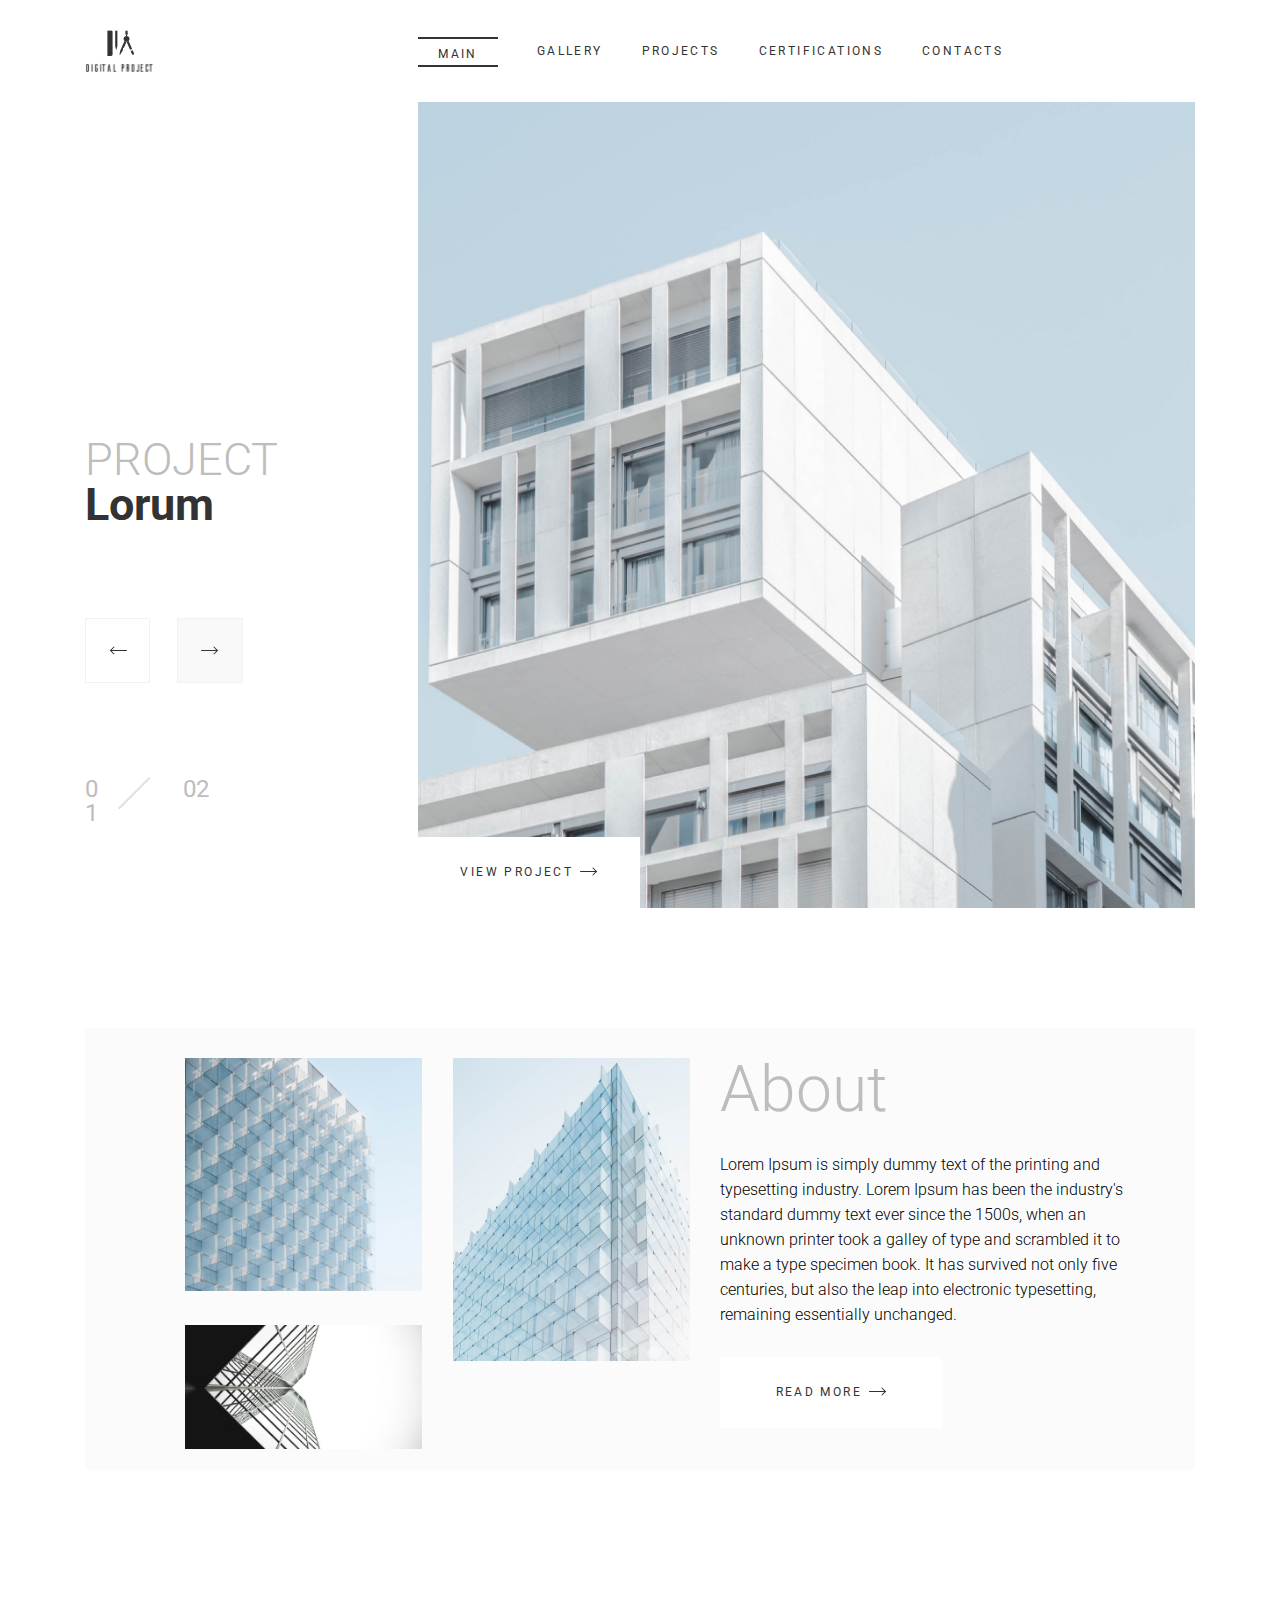
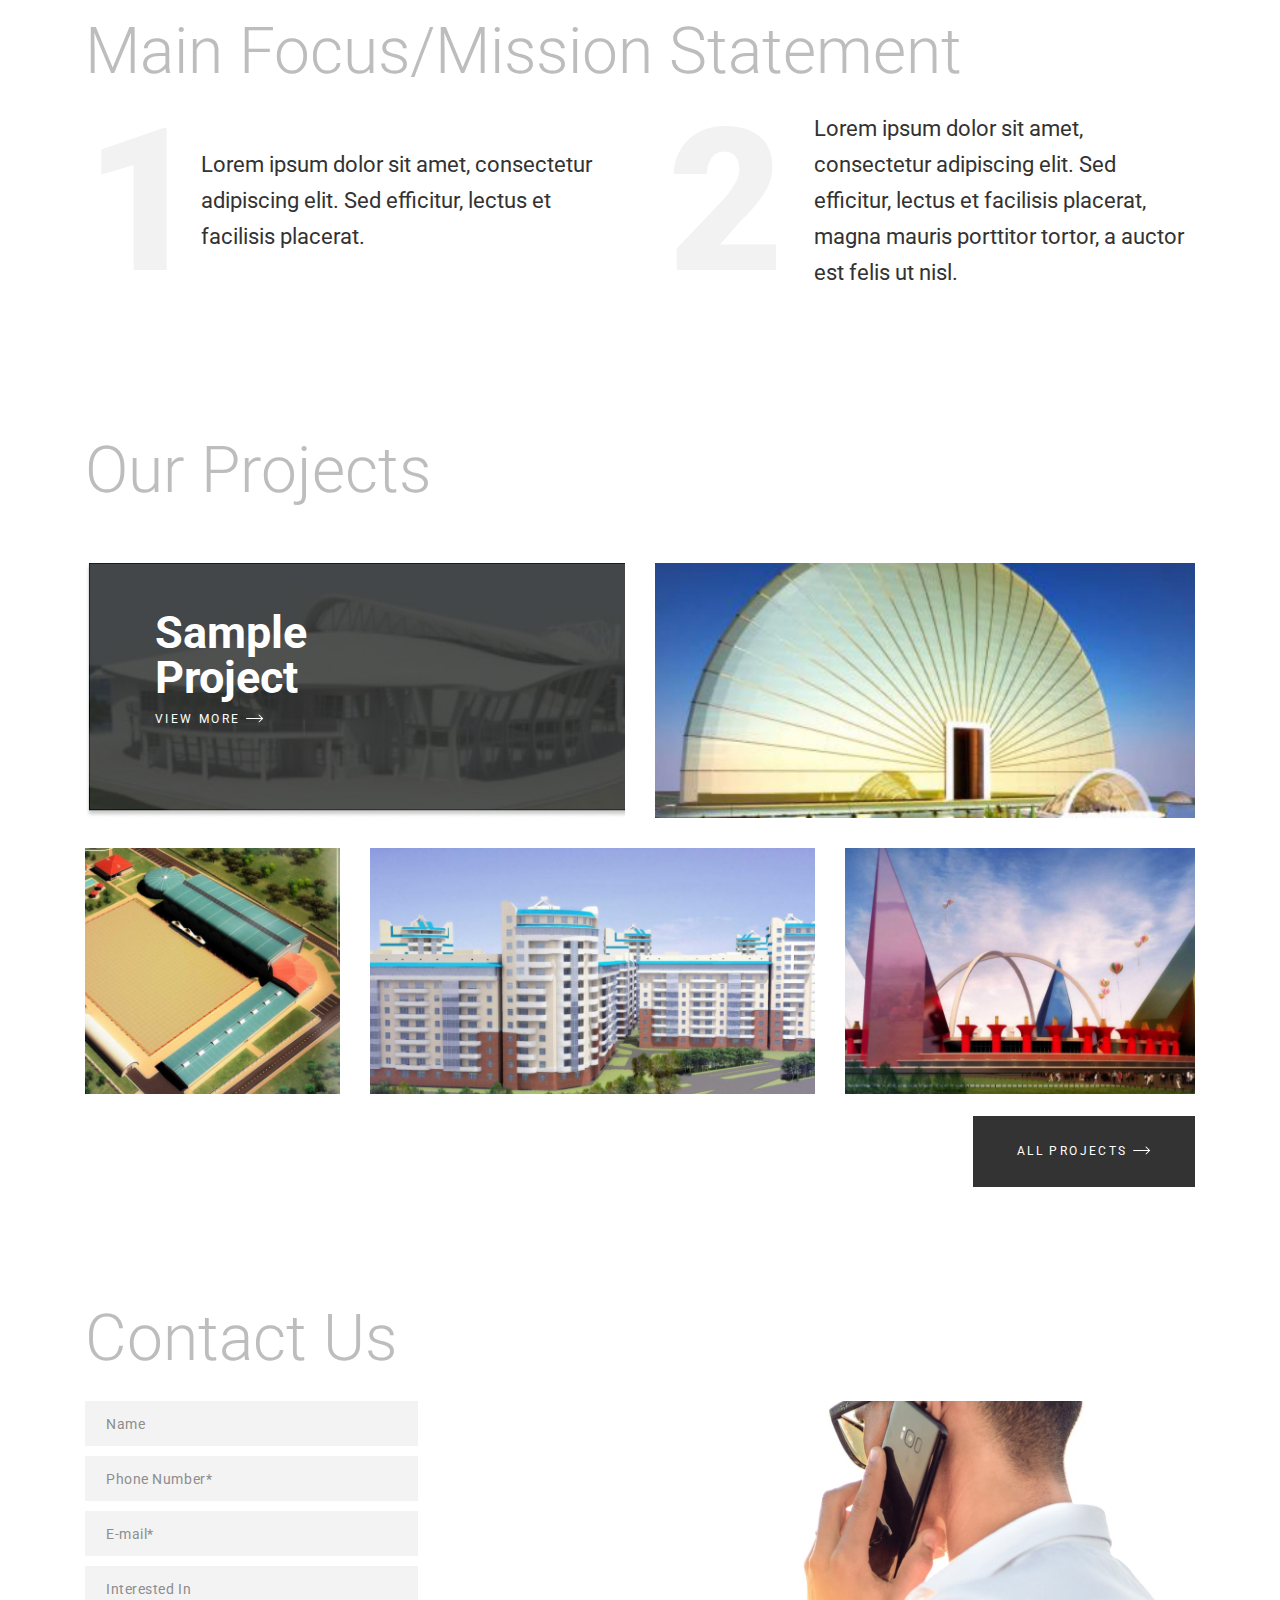
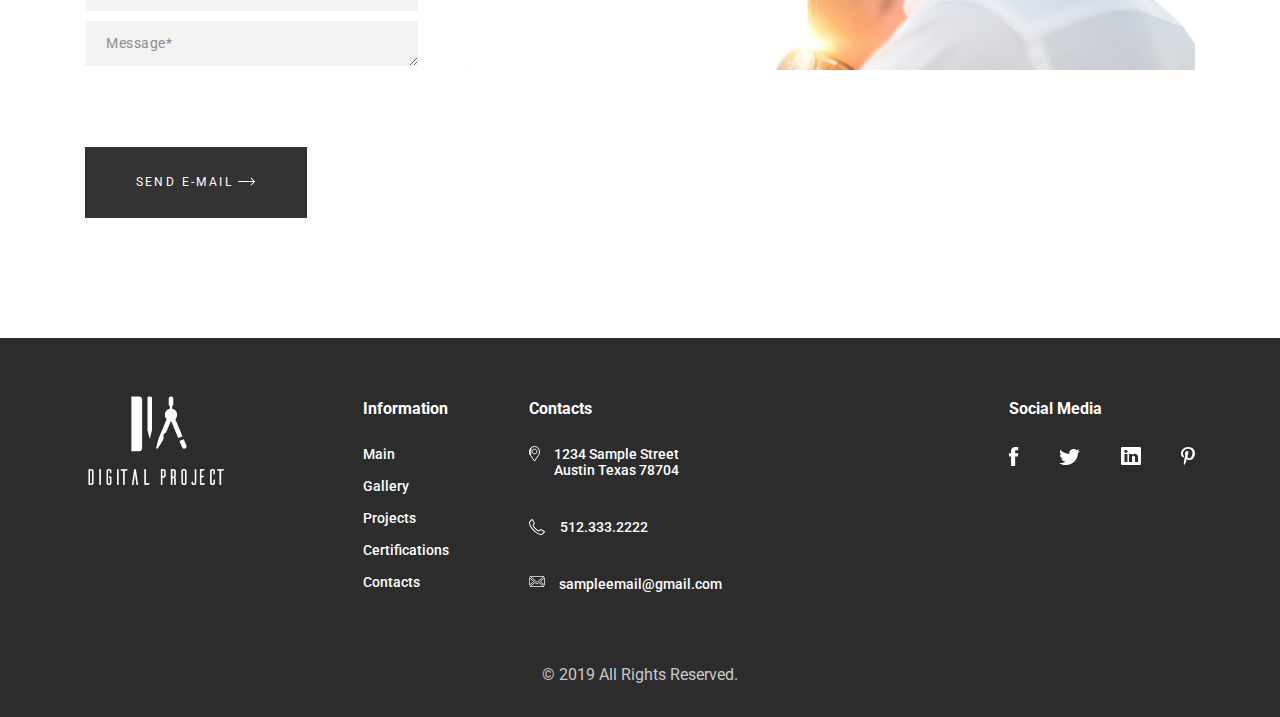
<file: index.html>
<!DOCTYPE html>
<html lang="en">

<head>
    <meta charset="UTF-8">
    <meta name="viewport" content="width=device-width, initial-scale=1.0">
    <title>Главная</title>
    <link rel="stylesheet" type="text/css" href="assets/styles/index.css">
    <link rel="stylesheet" type="text/css" href="assets/styles/normalize.css">
    <link rel="stylesheet icon" type="image/png" href="assets/icons/fvc.png">
    <link rel="preconnect" href="https://fonts.googleapis.com">
    <link rel="preconnect" href="https://fonts.gstatic.com" crossorigin>
    <link href="https://fonts.googleapis.com/css2?family=Roboto:wght@300;400;700&display=swap" rel="stylesheet">
</head>

<body>


    <!-- Шапка сайта -->
    <header class="header header--mobile">
        <div class="container"><!-- Контейнер, который ограничивает содержимое сайта по ширине и по центру -->
            <div class="header-line"><!-- Меню для широкого экрана -->
                <div class="logotype">
                    <img class="header__logo" alt="Logo" src="assets/images/index/logotype_black.svg">
                </div>
                <nav class="nav">

                    <div class="nav__lines"><a class="nav_items" href="index.html">&nbsp;Main&nbsp;</a></div>
                    <a class="nav_items" href="gallery.html">Gallery</a>
                    <a class="nav_items" href="projects.html">Projects</a>
                    <a class="nav_items" href="certifications.html">Certifications</a>
                    <a class="nav_items" href="contacts.html">Contacts</a>
                </nav>
            </div><!-- Меню для широкого экрана (конец кода) -->
            <div class="header-line--mobile"><!-- Меню для МОБИЛКИ  -->
                <div class="logotype--mobile">
                    <img class="header__logo--mobile" alt="Logo-mobile" src="assets/images/index/logotype_mobile.svg">
                </div>
                <div class="logotype-text">
                    <img class="header__logo--mobile" alt="Logo-mobile"
                        src="assets/images/index/logotype_mobiletxt.png">
                </div>
                <div class="burger_mobile">
                    <img class="header__logo--mobile" alt="Burger-menu" src="assets/images/index/burger-menu.svg">
                </div>
            </div><!-- Меню для МОБИЛКИ (конец кода) -->
        </div>
    </header>
    <!-- Шапка сайта (конец кода) -->


    <div class="container">

        <div class="slider-block"><!-- Блок слайдер (кнопки, заголовки, номера страниц) -->
            <div class="slider-block__left">
                <!-- Общие заголовки -->
                <div class="main-heading main-heading--slider">
                    <span class="main-heading__top">Project</span>
                    <span class="main-heading__bottom">Lorum</span>
                </div>
                <!-- Общие заголовки (конец кода) -->
                <div class="slider-buttons">
                    <!-- Общие кнопки со стрелками -->
                    <button class="button-left">
                        <img class="button-left__icon" alt="Left Button"
                            src="assets/images/index/button-left__icon.svg">
                    </button>
                    <button class="button-right">
                        <img class="button-right__icon" alt="Right Button"
                            src="assets/images/index/button-right__icon.svg">
                    </button>
                    <!-- Общие кнопки со стрелками (конец кода) -->
                </div>
                <!-- Общие номера страниц -->
                <div class="page-numbers">
                    <div class="first-page">01
                    </div>
                    <div class="slash">
                        <img class="slash-icon" src="assets/images/index/slash-icon.svg">
                    </div>
                    <div class="last-page">02
                    </div>
                </div>
                <!-- Общие номера страниц (конец кода) -->
            </div>
            <div class="slider-block__right">
                <!-- Общая кнопка: белая -->
                <button class="button-main button-main--white">
                    View Project
                    <img alt="Right Button Icon" src="assets/images/index/button-right__icon.svg"> </button>
                <!-- Общая кнопка: белая (конец кода)-->
            </div>
        </div><!-- Блок слайдер (кнопки, заголовки, номера страниц) (конец кода) -->

        <div class="slider-block--mobile"><!-- Блок слайдер (с кнопочками) для МОБИЛКИ -->
            <div class="page-numbers">
                <div class="first-page">01
                </div>
                <div class="slash">
                    <img class="slash-icon" src="assets/images/index/slash-icon-mobile.svg">
                </div>
                <div class="last-page">02
                </div>
            </div>
            <div class="slider-nav">
                <button class="button-left">
                    <img class="button-left__icon" src="assets/images/index/button-left__icon.svg">
                </button>
                <a class="mob_a" href="project1.html">
                    <div class="main-heading main-heading--slider">
                        <span class="main-heading__top">Project</span>
                        <span class="main-heading__bottom">Lorum</span>
                    </div>
                </a>
                <button class="button-right">
                    <img class="button-right__icon" src="assets/images/index/button-right__icon.svg">
                </button>
            </div>



        </div><!-- Блок слайдер (с кнопочками) для МОБИЛКИ (конец кода) -->
    </div>

    <div class="about-block--mobile">
        <div class="about-mobile-photo">
            <img class="about-mobile-pic" alt="About Company" src="assets/images/index/about_mobile.jpg">
        </div>
        <div class="about-block-bg">
            <div class="container">
                <div class="heading-text-mobile">
                    <span class="heading-light">
                        About
                    </span>
                    <p class="about-text__p">
                        Lorem Ipsum is simply dummy text of the printing and typesetting industry. Lorem Ipsum has been
                        the
                        industry's standard dummy text ever since the 1500s, when an unknown printer took a galley of
                        type
                        and scrambled it to make a type specimen book. It has survived not only five centuries, but also
                        the
                        leap into electronic typesetting, remaining essentially unchanged.
                    </p>
                    <div class="about-mobile-button">
                        <button class="button-main button-main--white">
                            Read More
                            <img src="assets/images/index/button-right__icon.svg"> </button>
                    </div>
                </div>
            </div>
        </div>

    </div>
    <div class="container">
        <div class="about-block">
            <div class="about-table">
                <div class="about-pictures">
                    <img class="about_pic_1" alt="Buildings" src="assets/images/index/about_pic_1.jpg">
                    <img class="about_pic_2" alt="Buildings" src="assets/images/index/about_pic_2.jpg">
                </div>

                <img class="about_pic_3" alt="Buildings" src="assets/images/index/about_pic_3.jpg">

                <div class="about-text">
                    <span class="heading-light">
                        About
                    </span>
                    <p class="about-text__p">
                        Lorem Ipsum is simply dummy text of the printing and typesetting industry. Lorem Ipsum has been
                        the
                        industry's standard dummy text ever since the 1500s, when an unknown printer took a galley of
                        type
                        and scrambled it to make a type specimen book. It has survived not only five centuries, but also
                        the
                        leap into electronic typesetting, remaining essentially unchanged.
                    </p>
                    <button class="button-main button-main--white">
                        Read More
                        <img src="assets/images/index/button-right__icon.svg"> </button>
                </div>
            </div>
        </div>
    </div>

    <div class="container">
        <div class="mission-block">
            <span class="heading-light">Main Focus/Mission Statement</span>
            <div class="mission-table">
                <div class="mission-col1">
                    <span class="numbers">1</span>
                    <p class="mission-text mission-text1">
                        Lorem ipsum dolor sit amet, consectetur adipiscing elit. Sed efficitur, lectus et facilisis
                        placerat.
                    </p>
                </div>
                <div class="mission-col2">
                    <span class="numbers">2</span>
                    <p class="mission-text mission-text2">
                        Lorem ipsum dolor sit amet, consectetur adipiscing elit. Sed efficitur, lectus et facilisis
                        placerat, magna mauris porttitor tortor, a auctor est felis ut nisl.
                    </p>
                </div>
            </div>
        </div>
    </div>

    <div class="our_projects-block-mobile">
        <span class="heading-light">
            Our Projects
        </span>
        <div class="our_projects-table">
            <div class="img-cover1">
                <span class="main-heading__bottom our_projects-heading">Sample<br>
                    Project</span>
                <a class="our_projects-a" href="project1.html">View More
                    <img src="assets/images/index/button-right-white__icon.svg">
                </a>
            </div>
            <div>
                <img class="img-cover" src="assets/images/index/our_projects_pic2.jpg">
            </div>
            <div>
                <img class="img-cover" src="assets/images/index/our_projects_pic3.jpg">
            </div>
            <div>
                <img class="img-cover" src="assets/images/index/our_projects_pic4.jpg">
            </div>
            <div>
                <img class="img-cover" src="assets/images/index/our_projects_pic5.jpg">
            </div>
        </div>
        <div class="container">
            <div class="our_projects-button">
                <button class="button-main button-main--black" onclick="document.location='projects.html'">All Projects
                    <img src="assets/images/index/button-right-white__icon.svg"> </button>
            </div>
        </div>
    </div>

    <div class="container">
        <div class="our_projects-block">
            <span class="heading-light">
                Our Projects
            </span>
            <div class="our_projects-table">
                <div class="our_projects-row1">
                    <div class="img-cover1">
                        <span class="main-heading__bottom our_projects-heading">Sample<br>
                            Project</span>
                        <a class="our_projects-a" href="project1.html">View More
                            <img src="assets/images/index/button-right-white__icon.svg">
                        </a>
                    </div>
                    <div>
                        <img class="img-cover" src="assets/images/index/our_projects_pic2.jpg">
                    </div>
                </div>
                <div class="our_projects-row2">
                    <div>
                        <img class="img-cover" src="assets/images/index/our_projects_pic3.jpg">
                    </div>
                    <div>
                        <img class="img-cover" src="assets/images/index/our_projects_pic4.jpg">
                    </div>
                    <div>
                        <img class="img-cover" src="assets/images/index/our_projects_pic5.jpg">
                    </div>
                </div>
            </div>
            <div class="our_projects-button">
                <button class="button-main button-main--black" onclick="document.location='projects.html'">All Projects
                    <img src="assets/images/index/button-right-white__icon.svg"> </button>
            </div>
        </div>
    </div>

    <div class="contacts-block-mobile">
        <span class="heading-light">
            Contact Us
        </span>
        <img class="contacts-img-mobile" src="assets/images/index/contacts_pic.jpg">
        <div class="contacts-container">
            <aside class="input-forms">
                <form class="contacts" name="contacts">
                    <div class="input-blocks">
                        <input class="input-contacts" type="text" placeholder="Name" tabindex="1">
                    </div>
                    <div class="input-blocks">
                        <input class="input-contacts" type="tel" placeholder="Phone Number*" tabindex="1">
                    </div>
                    <div class="input-blocks">
                        <input class="input-contacts" type="email" placeholder="E-mail*">
                    </div>
                    <div class="input-blocks">
                        <input class="input-contacts" type="text" placeholder="Interested In">
                    </div>
                    <div class="input-blocks">
                        <textarea class="input-contacts" rows="6" placeholder="Message*"></textarea>
                    </div>
                </form>
            </aside>
        </div>
        <div class="contacts-button">
            <button class="button-main button-main--black">Send E-mail
                <img src="assets/images/index/button-right-white__icon.svg"> </button>
        </div>
    </div>

    <div class="container">
        <div class="contacts-block">
            <span class="heading-light">
                Contact Us
            </span>
            <div class="contacts-block-container">
                <aside class="input-forms">
                    <form class="contacts" name="contacts">
                        <div class="input-blocks">
                            <input class="input-contacts" type="text" placeholder="Name" tabindex="1">
                        </div>
                        <div class="input-blocks">
                            <input class="input-contacts" type="tel" placeholder="Phone Number*" tabindex="1">
                        </div>
                        <div class="input-blocks">
                            <input class="input-contacts" type="email" placeholder="E-mail*">
                        </div>
                        <div class="input-blocks">
                            <input class="input-contacts" type="text" placeholder="Interested In">
                        </div>
                        <div class="input-blocks">
                            <textarea class="input-contacts" rows="6" placeholder="Message*"></textarea>
                        </div>
                    </form>
                </aside>
            </div>
            <div class="contacts-button">
                <button class="button-main button-main--black">Send E-mail
                    <img src="assets/images/index/button-right-white__icon.svg"> </button>
            </div>
        </div>

    </div>

    <!-- Подвал -->

    <footer class="foo">
        <div class="foo__top">
            <div class="container">
                <div class="foo__top-inner">
                    <div class="foo__top-col">
                        <a class="foo__logo " href="#"></a>
                        <img src="assets/icons/Footer/logo.png" alt="logo">
                    </div>

                    <div class="foo__top-col">
                        <h3 class="foo__top-tittle">Information</h3>

                        <div class="foo__top-item">
                            <a class="foo__top-link" href="index.html">Main</a>
                        </div>
                        <div class="foo__top-item">
                            <a class="foo__top-link" href="gallery.html">Gallery</a>
                                                   
                        </div>
                        <div class="foo__top-item">
                            <a class="foo__top-link" href="projects.html">Projects</a>
                        </div>
                        <div class="foo__top-item">
                            <a class="foo__top-link" href="certifications.html">Certifications</a>                      
                             
                        </div>
                        <div class="foo__top-item">
                            <a class="foo__top-link" href="contacts.html">Contacts</a>
                        </div>

                                           
                    </div>
                    <div class="foo__top-col">
                        <h3 class="foo__top-tittle">Contacts</h3>
                        <div class="foo__top-contact">
                            <img class="foo__top-icon" src="assets/icons/Footer/contacs/Vector.svg" alt="adress">
                            <a class="foo__top-link" href="#">1234 Sample Street <br>
                                Austin Texas 78704</a>
                        </div>
                        <div class="foo__top-contact">
                            <img class="foo__top-icon" src="assets/icons/Footer/contacs/Group.svg" alt="phone">
                            <a class="foo__top-link" href="telto:5123332222">512.333.2222</a>
                        </div>
                        <div class="foo__top-contact">
                            <img class="foo__top-icon" src="assets/icons/Footer/contacs/Group-mail.svg" alt="e-mail">
                            <a class="foo__top-link" href="mailto:sampleemail@gmail.com">sampleemail@gmail.com</a>
                        </div>
                    </div>

                    <!-- мобильная верстка -->
                    <div class="foo__top-col--mobile">
                        <div class="foo__top-wrapper--mobile">
                            <div>
                                <div>
                                    <h3 class="foo__top-tittle">Social Media</h3>
                                </div>
                                <div class="foo__wrapper--social">
                                    <a class="foo__top-social" href="#">
                                        <img src="assets/icons/Footer/social-media/facebook.svg" alt="facebook">
                                    </a>
                                    <a class="foo__top-social" href="#">
                                        <img src="assets/icons/Footer/social-media/twitter.svg" alt="twitter">
                                    </a>
                                    <a class="foo__top-social" href="#">
                                        <img src="assets/icons/Footer/social-media/LinkedIn.svg" alt="Linked In">
                                    </a>
                                    <a class="foo__top-social" href="#">
                                        <img src="assets/icons/Footer/social-media/pininterest.svg" alt="pininterest">
                                    </a>
                                </div>
                            </div>
                            <div class="foo__logo--mobile">
                                <a class="foo__logo " href="#"></a>
                                <img class="foo__logo--pic" src="assets/icons/Footer/logo-mobile.png" alt="logo">
                            </div>
                        </div>
                        <div class="foo__top--mobile">
                            <h3 class="foo__top-tittle">Contacts</h3>
                            <div class="foo_top-contact">
                                <img class="foo_top-icon" src="assets/icons/Footer/contacs/Vector.svg" alt="adress">
                                <a class="foo_top-link" href="#">1234 Sample Street <br>
                                    Austin Texas 78704</a>
                            </div>
                            <div class="foo_top-contact"><img class="foo_top-icon"
                                    src="assets/icons/Footer/contacs/Group.svg" alt="phone">
                                <a class="foo_top-link" href="telto:5123332222">512.333.2222</a>
                            </div>
                            <div class="foo_top-contact">
                                <img class="foo_top-icon" src="assets/icons/Footer/contacs/Group-mail.svg" alt="e-mail">
                                <a class="foo_top-link" href="mailto:sampleemail@gmail.com">sampleemail@gmail.com</a>
                            </div>
                        </div>
                    </div>
                </div>
                <!-- мобильная верстка(конец кода) -->
            </div>
        </div>
        <div class="foo__botton">
            <div class="container">
                <div class="foo__botton-inner">
                    <div class="foo__botton-copy">
                        © 2019 All Rights Reserved.
                    </div>
                </div>
            </div>
        </div>
    </footer>

</body>

</html>
</file>
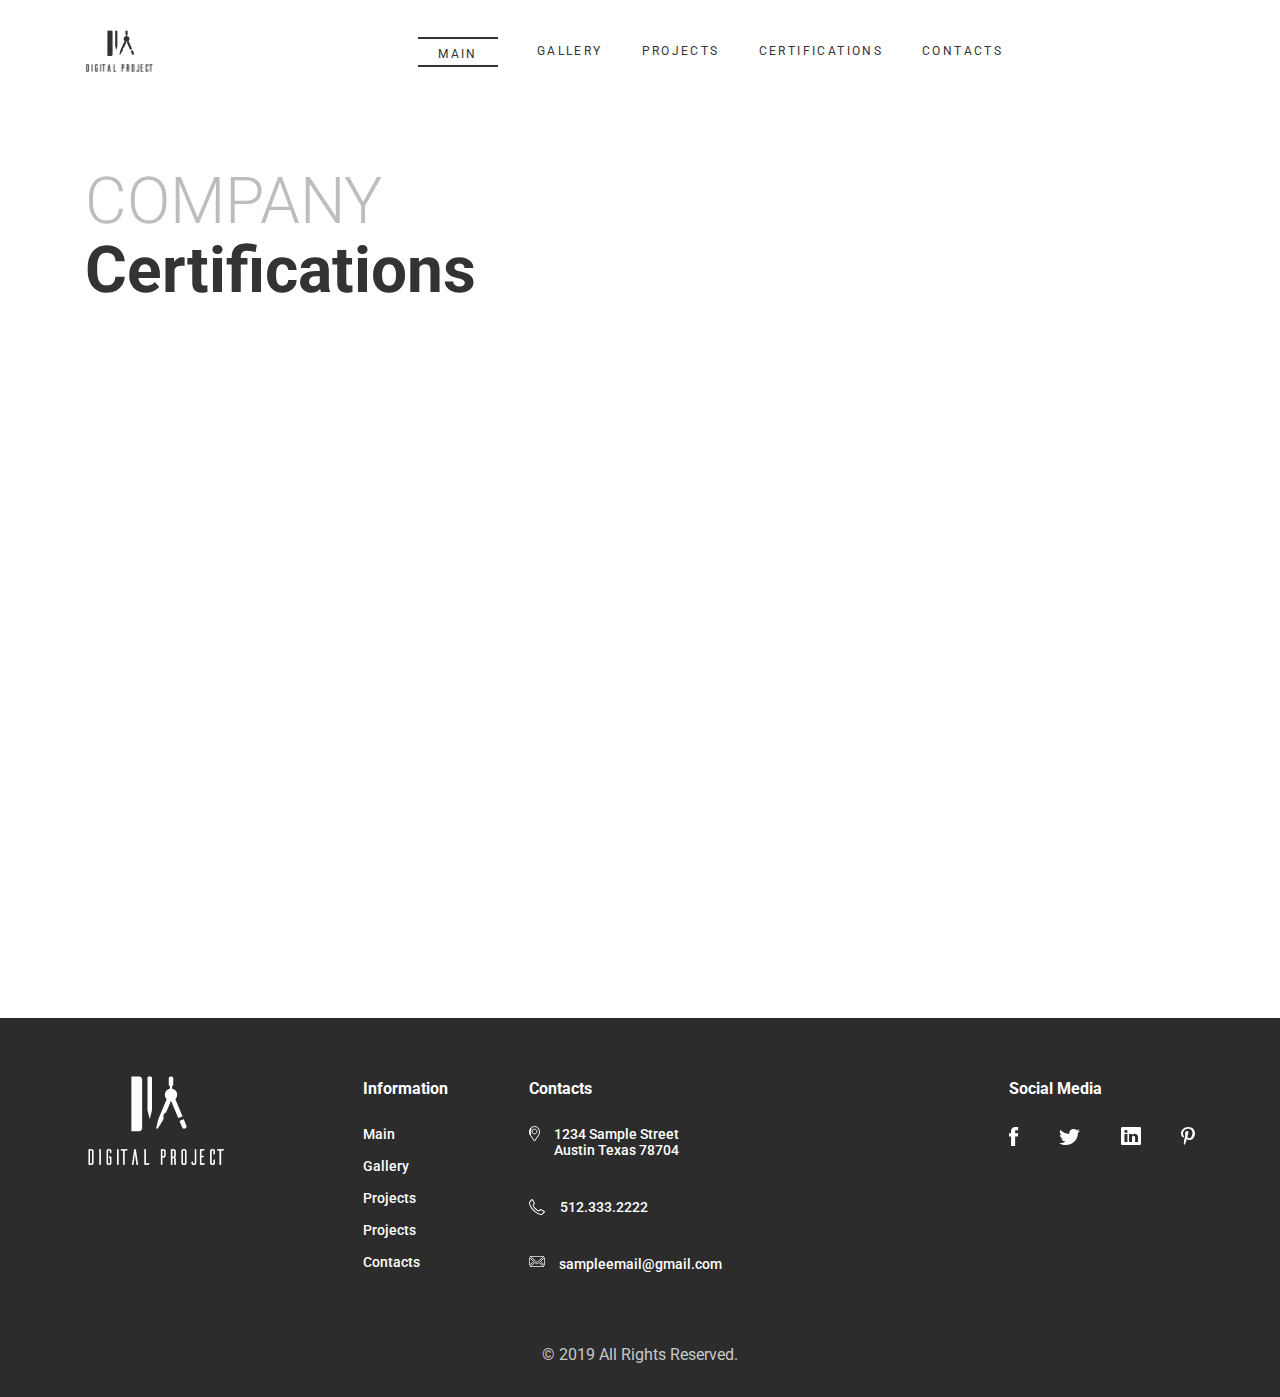
<file: certifications.html>
<!DOCTYPE html>
<html lang="en">

<head>
    <meta charset="UTF-8">
    <meta name="viewport" content="width=device-width, initial-scale=1.0">
    <title>Сертификация</title>
    <link rel="stylesheet" type="text/css" href="assets/styles/certifications.css">
    <link rel="stylesheet" type="text/css" href="assets/styles/normalize.css">
    <link rel="stylesheet icon" type="image/png" href="assets/icons/fvc.png">
    <link rel="preconnect" href="https://fonts.googleapis.com">
    <link rel="preconnect" href="https://fonts.gstatic.com" crossorigin>
    <link href="https://fonts.googleapis.com/css2?family=Roboto:wght@300;400;700&display=swap" rel="stylesheet">
</head>

<body>
    <!-- Шапка сайта -->
    <header class="header header--mobile">
        <div class="container"><!-- Контейнер, который ограничивает содержимое сайта по ширине и по центру -->
            <div class="header-line"><!-- Меню для широкого экрана -->
                <div class="logotype">
                    <img class="header__logo" src="assets/images/index/logotype_black.svg" alt="Logo">
                </div>
                <nav class="nav">

                    <div class="nav__lines"><a class="nav_items" href="index.html">&nbsp;Main&nbsp;</a></div>
                    <a class="nav_items" href="gallery.html">Gallery</a>
                    <a class="nav_items" href="projects.html">Projects</a>
                    <a class="nav_items" href="certifications.html">Certifications</a>
                    <a class="nav_items" href="contacts.html">Contacts</a>
                </nav>
            </div><!-- Меню для широкого экрана (конец кода) -->
            <div class="header-line--mobile"><!-- Меню для МОБИЛКИ  -->
                <div class="logotype--mobile">
                    <img class="header__logo--mobile" src="assets/images/index/logotype_mobile.svg" alt="Logo">
                </div>
                <div class="logotype-text">
                    <img src="assets/images/index/logotype_mobiletxt.png" alt="Logo">
                </div>
                <div class="burger_mobile">
                    <img src="assets/images/index/burger-menu.svg" alt="Burger">
                </div>
            </div><!-- Меню для МОБИЛКИ (конец кода) -->
        </div>
    </header>
    <!-- Шапка сайта (конец кода) -->

    <!-- Контент -->
    <section>
        <div class="container">

            <div class="main-heading main-heading--slider">
                <span class="main-heading__top">Company</span>
                <span class="main-heading__bottom">Certifications</span>
            </div>
        </div>

    </section>

    <!-- Подвал -->

    <footer class="foo">

        <div class="foo__top">
            <div class="container">

                <div class="foo__top-inner">
                    <div class="foo__top-col">
                        <a class="foo__logo " href="#"></a>
                        <img src="assets/icons/Footer/logo.png" alt="logo">
                    </div>

                    <div class="foo__top-col">
                        <h3 class="foo__top-tittle">Information</h3>

                        <div class="foo__top-item">
                            <a class="foo__top-link" href="index.html">Main</a>
                        </div>

                        <div class="foo__top-item">
                            <a class="foo__top-link" href="gallery.html">Gallery</a>
                        </div>

                        <div class="foo__top-item">
                            <a class="foo__top-link" href="projects.html">Projects</a>
                        </div>

                        <div class="foo__top-item">
                            <a class="foo__top-link" href="project1.html">Projects</a>
                        </div>

                        <div class="foo__top-item">
                            <a class="foo__top-link" href="contacts.html">Contacts</a>
                        </div>

                    </div>

                    <div class="foo__top-col">
                        <h3 class="foo__top-tittle">Contacts</h3>

                        <div class="foo__top-contact">
                            <img class="foo__top-icon" src="assets/icons/Footer/contacs/Vector.svg" alt="adress">
                            <a class="foo__top-link" href="#">1234 Sample Street <br>
                                Austin Texas 78704</a>
                        </div>

                        <div class="foo__top-contact">
                            <img class="foo__top-icon" src="assets/icons/Footer/contacs/Group.svg" alt="phone">
                            <a class="foo__top-link" href="telto:5123332222">512.333.2222</a>
                        </div>

                        <div class="foo__top-contact">
                            <img class="foo__top-icon" src="assets/icons/Footer/contacs/Group-mail.svg" alt="e-mail">
                            <a class="foo__top-link" href="mailto:sampleemail@gmail.com">sampleemail@gmail.com</a>
                        </div>
                    </div>

                    <!-- мобильная верстка -->

                    <div class="foo__top-col--mobile">

                        <div class="foo__top-wrapper--mobile">
                            <div>
                                <div>
                                    <h3 class="foo__top-tittle">Social Media</h3>
                                </div>

                                <div class="foo__wrapper--social">

                                    <a class="foo__top-social" href="#">
                                        <img src="assets/icons/Footer/social-media/facebook.svg" alt="facebook">
                                    </a>

                                    <a class="foo__top-social" href="#">
                                        <img src="assets/icons/Footer/social-media/twitter.svg" alt="twitter">
                                    </a>

                                    <a class="foo__top-social" href="#">
                                        <img src="assets/icons/Footer/social-media/LinkedIn.svg" alt="Linked In">
                                    </a>

                                    <a class="foo__top-social" href="#">
                                        <img src="assets/icons/Footer/social-media/pininterest.svg" alt="pininterest">
                                    </a>
                                </div>
                            </div>

                            <div class="foo__logo--mobile">
                                <a class="foo__logo " href="#"></a>
                                <img src="assets/icons/Footer/logo-mobile.png" class="foo__logo--pic" alt="logo">
                            </div>

                        </div>

                        <div class="foo__top--mobile">

                            <h3 class="foo__top-tittle">Contacts</h3>

                            <div class="foo_top-contact">
                                <img class="foo_top-icon" src="assets/icons/Footer/contacs/Vector.svg" alt="adress">
                                <a class="foo_top-link" href="#">1234 Sample Street <br>
                                    Austin Texas 78704</a>
                            </div>

                            <div class="foo_top-contact">
                                <img class="foo_top-icon" src="assets/icons/Footer/contacs/Group.svg" alt="phone">
                                <a class="foo_top-link" href="telto:5123332222">512.333.2222</a>
                            </div>

                            <div class="foo_top-contact">
                                <img class="foo_top-icon" src="assets/icons/Footer/contacs/Group-mail.svg" alt="e-mail">
                                <a class="foo_top-link" href="mailto:sampleemail@gmail.com">sampleemail@gmail.com</a>
                            </div>
                        </div>
                    </div>
                </div>
                <!-- мобильная верстка(конец кода) -->

            </div>
        </div>



        <div class="foo__botton">
            <div class="container">
                <div class="foo__botton-inner">
                    <div class="foo__botton-copy">
                        © 2019 All Rights Reserved.
                    </div>
                </div>
            </div>
        </div>

    </footer>


</body>
</file>
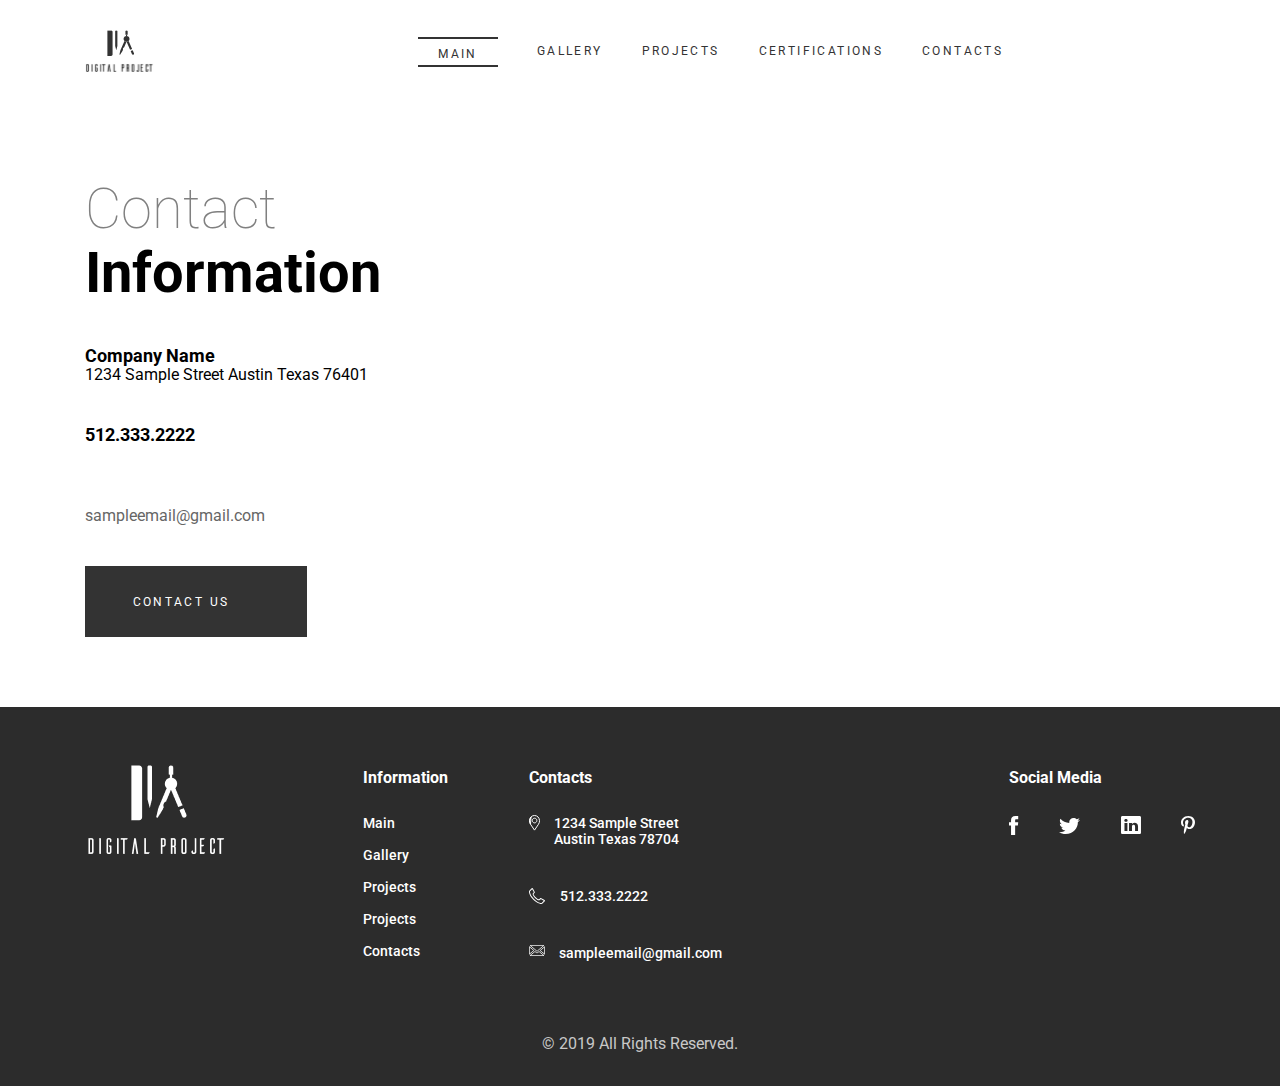
<file: contacts.html>
<!DOCTYPE html>
<html lang="en">

<head>
  <meta charset="UTF-8">
  <meta name="viewport" content="width=device-width, initial-scale=1.0">
  <title>Contacts</title>
  <link rel="stylesheet" type="text/css" href="assets/styles/contacts.css">
  <link rel="stylesheet" type="text/css" href="assets/styles/normalize.css">
  <link rel="stylesheet icon" type="image/png" href="assets/icons/fvc.png">
  <link rel="preconnect" href="https://fonts.googleapis.com">
  <link rel="preconnect" href="https://fonts.gstatic.com" crossorigin>
  <link href="https://fonts.googleapis.com/css2?family=Roboto:wght@300;400;700&display=swap" rel="stylesheet">
</head>

<body>
  <div class="container">

    <!-- Шапка сайта -->
    <header class="header">

      <!-- Меню для широкого экрана -->
      <div class="header-line">
        <div class="logotype">
          <img class="header__logo" src="assets/images/index/logotype_black.svg">
        </div>

        <nav class="nav">
          <div class="nav__lines">
            <a class="nav_items" href="index.html">&nbsp;Main&nbsp;</a>
          </div>
          <a class="nav_items" href="gallery.html">Gallery</a>
          <a class="nav_items" href="projects.html">Projects</a>
          <a class="nav_items" href="certifications.html">Certifications</a>
          <a class="nav_items" href="contacts.html">Contacts</a>
        </nav>
      </div>
      <!-- Меню для широкого экрана (конец кода) -->

      <!-- Меню для МОБИЛКИ  -->
      <div class="header-mobile">

        <div class="logotype--mobile">
          <img class="header__logo--mobile" src="assets/images/index/logotype_mobile.svg">
        </div>

        <div class="logotype-text">
          <img src="assets/images/index/logotype_mobiletxt.png">
        </div>
        <div class="burger_mobile">
          <img src="assets/images/index/burger-menu.svg">
        </div>
      </div>

    </header>
    <!-- Шапка сайта (конец кода) -->

    <!-- Контент -->
    <!-- Контент для широкого экрана -->
    <div class="content-standart">
      <!-- Общие заголовки -->
      <div class="cont-inf-st">
        <div class="main-heading-st">
          <div class="contact-st">
            <span class="main-heading_top-st">Contact</span>
          </div>
          <div class="information-st">
            <span class="main-heading_bottom-st">Information</span>
          </div>

        </div>
        <!-- Общие заголовки (конец кода) -->

        <div class="name-address-st">
          <div class="name-st">
            <p>Company Name</p>
          </div>
          <div class="address-st">
            <p>1234 Sample Street Austin Texas 76401</p>
          </div>
        </div>

        <div class="cod-st">
          <p>512.333.2222</p>
        </div>

        <div class="e-mail-st">
          <a class="top-link-st" href="milto:sampleemail@gmail.com">sampleemail@gmail.com</a>
        </div>

        <div class="button-black-st">
          <button class="b_black-st">CONTACT US</button>
        </div>
      </div>

      <div class="cont-img-st">
        <iframe
          src="https://www.google.com/maps/embed?pb=!1m18!1m12!1m3!1d6950.734193804362!2d-98.43700217280518!3d29.418065446892548!2m3!1f0!2f0!3f0!3m2!1i1024!2i768!4f13.1!3m3!1m2!1s0x865cf6888a3a28c9%3A0x61ab8617dfeaeb77!2sSmall%20Jobs!5e0!3m2!1sru!2sru!4v1691263317503!5m2!1sru!2sru"
          width="800" height="500" style="border:0;" allowfullscreen="" loading="lazy"
          referrerpolicy="no-referrer-when-downgrade"></iframe>
        <!--<img class="map-st" src="assets/images/Contact/image_14.png" alt="image_map_navigation"> -->
      </div>
    </div>
    <!-- Контент для широкого экрана (конец кода) -->

    <!-- Контент для МОБИЛЬНИКА-->
    <div class="content-mobile">
      <div class="cont-inf-mob">
        <!-- Общие заголовки для МОБИЛЬНИКА-->
        <div class="main-heading-mob">

          <div class="contact-mob">
            <span class="main-heading_top-mob">Contact</span>
          </div>
          <div class="information-mob">
            <span class="main-heading_bottom-mob">Information</span>
          </div>
        </div>
        <!-- Общие заголовки для МОБИЛЬНИКА (конец кода) -->

        <div class="cont-img-mob">
          <iframe
            src="https://www.google.com/maps/embed?pb=!1m18!1m12!1m3!1d6950.734193804362!2d-98.43700217280518!3d29.418065446892548!2m3!1f0!2f0!3f0!3m2!1i1024!2i768!4f13.1!3m3!1m2!1s0x865cf6888a3a28c9%3A0x61ab8617dfeaeb77!2sSmall%20Jobs!5e0!3m2!1sru!2sru!4v1691263317503!5m2!1sru!2sru"
            width="800" height="300" style="border:0;" allowfullscreen="" loading="lazy"
            referrerpolicy="no-referrer-when-downgrade"></iframe>
          <!--<img class="map-mobile" src="assets/images/Contact/map_mobile.png" alt="image_map_navigation">-->
        </div>

        <div class="name-address-mob">
          <div class="name-mob">
            <p>Company Name</p>
          </div>
          <div class="address-mob">
            <p>1234 Sample Street Austin Texas 76401</p>
          </div>
        </div>

        <div class="cod-mob">
          <p>512.333.2222</p>
        </div>

        <div class="button-black-mob">
          <button class="b_black-mob">CONTACT US</button>
        </div>
      </div>
      <!-- Контент для МОБИЛЬНИКА (конец кода) -->

    </div>
    <!-- Контент (конец кода) -->

  </div>

  <!-- Подвал -->

  <footer class="foo">

    <div class="foo__top">
      <div class="container">

        <div class="foo__top-inner">
          <div class="foo__top-col">
            <a class="foo__logo " href="#"></a>
            <img src="assets/icons/Footer/logo.png" alt="logo">
          </div>

          <div class="foo__top-col">
            <h3 class="foo__top-tittle">Information</h3>

            <div class="foo__top-item">
              <a class="foo__top-link" href="index.html">Main</a>
            </div>

            <div class="foo__top-item">
              <a class="foo__top-link" href="gallery.html">Gallery</a>
            </div>

            <div class="foo__top-item">
              <a class="foo__top-link" href="projects.html">Projects</a>
            </div>

            <div class="foo__top-item">
              <a class="foo__top-link" href="project1.html">Projects</a>
            </div>

            <div class="foo__top-item">
              <a class="foo__top-link" href="contacts.html">Contacts</a>
            </div>

          </div>

          <div class="foo__top-col">
            <h3 class="foo__top-tittle">Contacts</h3>

            <div class="foo__top-contact">
              <img class="foo__top-icon" src="assets/icons/Footer/contacs/Vector.svg" alt="adress">
              <a class="foo__top-link" href="#">1234 Sample Street <br>
                Austin Texas 78704</a>
            </div>

            <div class="foo__top-contact">
              <img class="foo__top-icon" src="assets/icons/Footer/contacs/Group.svg" alt="phone">
              <a class="foo__top-link" href="telto:5123332222">512.333.2222</a>
            </div>

            <div class="foo__top-contact">
              <img class="foo__top-icon" src="assets/icons/Footer/contacs/Group-mail.svg" alt="e-mail">
              <a class="foo__top-link" href="mailto:sampleemail@gmail.com">sampleemail@gmail.com</a>
            </div>
          </div>

          <!-- мобильная верстка -->

          <div class="foo__top-col--mobile">

            <div class="foo__top-wrapper--mobile">
              <div>
                <div>
                  <h3 class="foo__top-tittle">Social Media</h3>
                </div>

                <div class="foo__wrapper--social">

                  <a class="foo__top-social" href="#">
                    <img src="assets/icons/Footer/social-media/facebook.svg" alt="facebook">
                  </a>

                  <a class="foo__top-social" href="#">
                    <img src="assets/icons/Footer/social-media/twitter.svg" alt="twitter">
                  </a>

                  <a class="foo__top-social" href="#">
                    <img src="assets/icons/Footer/social-media/LinkedIn.svg" alt="Linked In">
                  </a>

                  <a class="foo__top-social" href="#">
                    <img src="assets/icons/Footer/social-media/pininterest.svg" alt="pininterest">
                  </a>
                </div>
              </div>

              <div class="foo__logo--mobile">
                <a class="foo__logo " href="#"></a>
                <img class="foo__logo--pic" src="assets/icons/Footer/logo-mobile.png" class="foo__logo--pic" alt="logo">
              </div>

            </div>

            <div class="foo__top--mobile">

              <h3 class="foo__top-tittle">Contacts</h3>

              <div class="foo_top-contact">
                <img class="foo_top-icon" src="assets/icons/Footer/contacs/Vector.svg" alt="adress">
                <a class="foo_top-link" href="#">1234 Sample Street <br>
                  Austin Texas 78704</a>
              </div>

              <div class="foo_top-contact">
                <img class="foo_top-icon" src="assets/icons/Footer/contacs/Group.svg" alt="phone">
                <a class="foo_top-link" href="telto:5123332222">512.333.2222</a>
              </div>

              <div class="foo_top-contact">
                <img class="foo_top-icon" src="assets/icons/Footer/contacs/Group-mail.svg" alt="e-mail">
                <a class="foo_top-link" href="mailto:sampleemail@gmail.com">sampleemail@gmail.com</a>
              </div>
            </div>
          </div>
        </div>
        <!-- мобильная верстка(конец кода) -->

      </div>
    </div>
    </div>


    <div class="foo__botton">
      <div class="container">
        <div class="foo__botton-inner">
          <div class="foo__botton-copy">
            © 2019 All Rights Reserved.
          </div>
        </div>
      </div>
    </div>

  </footer>

</body>

</html>
</file>
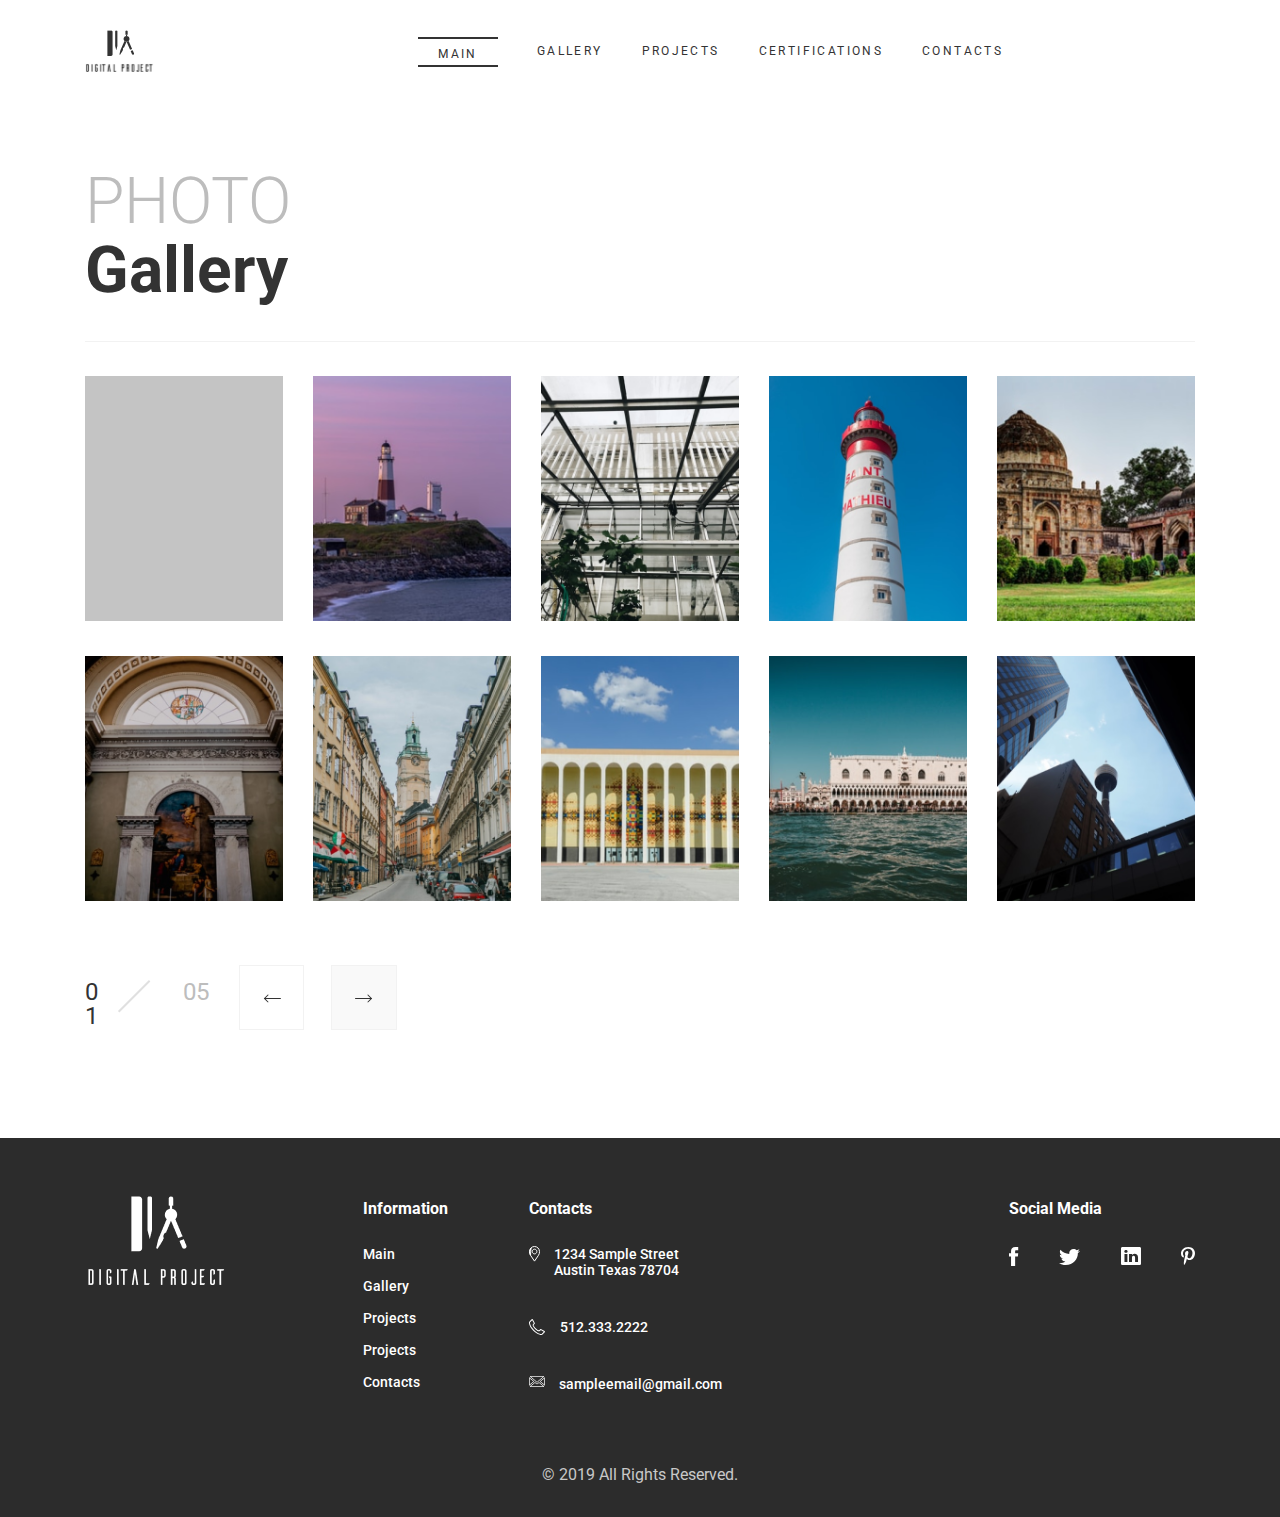
<file: gallery.html>
<!DOCTYPE html>
<html lang="en">

<head>
    <meta charset="UTF-8">
    <meta name="viewport" content="width=device-width, initial-scale=1.0">
    <title>Галерея</title>
    <link rel="stylesheet" type="text/css" href="assets/styles/gallery.css">
    <link rel="stylesheet" type="text/css" href="assets/styles/normalize.css">
    <link rel="stylesheet icon" type="image/png" href="assets/icons/fvc.png">
    <link rel="preconnect" href="https://fonts.googleapis.com">
    <link rel="preconnect" href="https://fonts.gstatic.com" crossorigin>
    <link href="https://fonts.googleapis.com/css2?family=Roboto:wght@300;400;700&display=swap" rel="stylesheet">
</head>

<body>


    <!-- Шапка сайта -->
    <header class="header header--mobile">
        <div class="container"><!-- Контейнер, который ограничивает содержимое сайта по ширине и по центру -->
            <div class="header-line"><!-- Меню для широкого экрана -->
                <div class="logotype">
                    <img class="header__logo" src="assets/images/index/logotype_black.svg" alt="Logo">
                </div>
                <nav class="nav">

                    <div class="nav__lines"><a class="nav_items" href="index.html">&nbsp;Main&nbsp;</a></div>
                    <a class="nav_items" href="gallery.html">Gallery</a>
                    <a class="nav_items" href="projects.html">Projects</a>
                    <a class="nav_items" href="certifications.html">Certifications</a>
                    <a class="nav_items" href="contacts.html">Contacts</a>
                </nav>
            </div><!-- Меню для широкого экрана (конец кода) -->
            <div class="header-line--mobile"><!-- Меню для МОБИЛКИ  -->
                <div class="logotype--mobile">
                    <img class="header__logo--mobile" src="assets/images/index/logotype_mobile.svg" alt="Logo">
                </div>
                <div class="logotype-text">
                    <img src="assets/images/index/logotype_mobiletxt.png" alt="Logo">
                </div>
                <div class="burger_mobile">
                    <img src="assets/images/index/burger-menu.svg" alt="Burger">
                </div>
            </div><!-- Меню для МОБИЛКИ (конец кода) -->
        </div>
    </header>
    <!-- Шапка сайта (конец кода) -->

    <!-- Контент -->
    <section>

        <div class="container">
            <!-- Общие заголовки и кнопки  для мобильной версии -->
            <div class="slider-block--mobile"><!-- Блок слайдер (с кнопочками) для МОБИЛКИ -->

                <div class="slider-nav">
                    <button class="button-left">
                        <img class="button-left__icon" src="assets/images/index/button-left__icon.svg"
                            alt="Button left">
                    </button>
                    <div class="main-heading main-heading--slider">
                        <span class="main-heading__top">Photo</span>
                        <span class="main-heading__bottom">Gallery</span>
                    </div>

                    <button class="button-right">
                        <img class="button-right__icon" src="assets/images/index/button-right__icon.svg"
                            alt="Button Right">
                    </button>
                </div>

                <div class="page-numbers">
                    <div class="first-page">01
                    </div>
                    <div class="slash">
                        <img class="slash-icon" src="assets/images/index/slash-icon-mobile.svg" alt="Slash">
                    </div>
                    <div class="last-page">07
                    </div>
                </div>

            </div>

            <div class="main-head"><!-- Общие заголовки для широкого экрана-->

                <div class="main-heading main-heading--slider">
                    <span class="main-heading__top">Photo</span>
                    <span class="main-heading__bottom">Gallery</span>
                </div><!-- Общие заголовки для широкого экрана (конец кода) -->
            </div>


            <!-- Общие заголовки и кнопки  для мобильной версии (конец кода) -->

            <div class="gallery-liner">
                <img src="assets/images/gallery/Rectangle21.png" alt="Lining" class="liner-img">
            </div>

            <div class="gallery-container">
                <div class="gallery">
                    <img src="assets/images/gallery/Rectangle22.png" alt="Rectangle" class="gallery_img">
                </div>
                <div class="gallery">
                    <img src="assets/images/gallery/Rectangle23.png" alt="Rectangle" class="gallery_img">
                </div>
                <div class="gallery">
                    <img src="assets/images/gallery/Rectangle24.png" alt="Rectangle" class="gallery_img">
                </div>
                <div class="gallery">
                    <img src="assets/images/gallery/Rectangle25.png" alt="Rectangle" class="gallery_img">
                </div>
                <div class="gallery">
                    <img src="assets/images/gallery/Rectangle26.png" alt="Rectangle" class="gallery_img">
                </div>
                <div class="gallery">
                    <img src="assets/images/gallery/Rectangle27.png" alt="Rectangle" class="gallery_img">
                </div>
                <div class="gallery">
                    <img src="assets/images/gallery/Rectangle28.png" alt="Rectangle" class="gallery_img">
                </div>
                <div class="gallery">
                    <img src="assets/images/gallery/Rectangle29.png" alt="Rectangle" class="gallery_img">
                </div>
                <div class="gallery">
                    <img src="assets/images/gallery/Rectangle30.png" alt="Rectangle" class="gallery_img">
                </div>
                <div class="gallery">
                    <img src="assets/images/gallery/Rectangle31.png" alt="Rectangle" class="gallery_img">
                </div>
            </div>

            <!-- Общие номера страниц -->
            <div class="number-container">
                <div class="page-numbers">
                    <div class="first-page">01
                    </div>
                    <div class="slash">
                        <img class="slash-icon" src="assets/images/index/slash-icon.svg" alt="Slash">
                    </div>
                    <div class="last-page">05
                    </div>
                </div>

                <!-- Общие кнопки со стрелками -->
                <div class="slider-buttons">
                    <button class="button-left">
                        <img class="button-left__icon" src="assets/images/index/button-left__icon.svg"
                            alt="Button Left">
                    </button>
                    <button class="button-right">
                        <img class="button-right__icon" src="assets/images/index/button-right__icon.svg"
                            alt="Button Right">
                    </button>
                </div>
            </div>
        </div>

    </section>

    <!-- Подвал -->

    <footer class=" foo">

        <div class="foo__top">
            <div class="container">

                <div class="foo__top-inner">
                    <div class="foo__top-col">
                        <a class="foo__logo " href="#"></a>
                        <img src="assets/icons/Footer/logo.png" alt="logo">
                    </div>

                    <div class="foo__top-col">
                        <h3 class="foo__top-tittle">Information</h3>

                        <div class="foo__top-item">
                            <a class="foo__top-link" href="index.html">Main</a>
                        </div>

                        <div class="foo__top-item">
                            <a class="foo__top-link" href="gallery.html">Gallery</a>
                        </div>

                        <div class="foo__top-item">
                            <a class="foo__top-link" href="projects.html">Projects</a>
                        </div>

                        <div class="foo__top-item">
                            <a class="foo__top-link" href="project1.html">Projects</a>
                        </div>

                        <div class="foo__top-item">
                            <a class="foo__top-link" href="contacts.html">Contacts</a>
                        </div>

                    </div>

                    <div class="foo__top-col">
                        <h3 class="foo__top-tittle">Contacts</h3>

                        <div class="foo__top-contact">
                            <img class="foo__top-icon" src="assets/icons/Footer/contacs/Vector.svg" alt="adress">
                            <a class="foo__top-link" href="#">1234 Sample Street <br>
                                Austin Texas 78704</a>
                        </div>

                        <div class="foo__top-contact">
                            <img class="foo__top-icon" src="assets/icons/Footer/contacs/Group.svg" alt="phone">
                            <a class="foo__top-link" href="telto:5123332222">512.333.2222</a>
                        </div>

                        <div class="foo__top-contact">
                            <img class="foo__top-icon" src="assets/icons/Footer/contacs/Group-mail.svg" alt="e-mail">
                            <a class="foo__top-link" href="mailto:sampleemail@gmail.com">sampleemail@gmail.com</a>
                        </div>
                    </div>

                    <!-- мобильная верстка -->

                    <div class="foo__top-col--mobile">

                        <div class="foo__top-wrapper--mobile">
                            <div>
                                <div>
                                    <h3 class="foo__top-tittle">Social Media</h3>
                                </div>

                                <div class="foo__wrapper--social">

                                    <a class="foo__top-social" href="#">
                                        <img src="assets/icons/Footer/social-media/facebook.svg" alt="facebook">
                                    </a>

                                    <a class="foo__top-social" href="#">
                                        <img src="assets/icons/Footer/social-media/twitter.svg" alt="twitter">
                                    </a>

                                    <a class="foo__top-social" href="#">
                                        <img src="assets/icons/Footer/social-media/LinkedIn.svg" alt="Linked In">
                                    </a>

                                    <a class="foo__top-social" href="#">
                                        <img src="assets/icons/Footer/social-media/pininterest.svg" alt="pininterest">
                                    </a>
                                </div>
                            </div>

                            <div class="foo__logo--mobile">
                                <a class="foo__logo " href="#"></a>
                                <img src="assets/icons/Footer/logo-mobile.png" class="foo__logo--pic" alt="logo">
                            </div>

                        </div>

                        <div class="foo__top--mobile">

                            <h3 class="foo__top-tittle">Contacts</h3>

                            <div class="foo_top-contact">
                                <img class="foo_top-icon" src="assets/icons/Footer/contacs/Vector.svg" alt="adress">
                                <a class="foo_top-link" href="#">1234 Sample Street <br>
                                    Austin Texas 78704</a>
                            </div>

                            <div class="foo_top-contact">
                                <img class="foo_top-icon" src="assets/icons/Footer/contacs/Group.svg" alt="phone">
                                <a class="foo_top-link" href="telto:5123332222">512.333.2222</a>
                            </div>

                            <div class="foo_top-contact">
                                <img class="foo_top-icon" src="assets/icons/Footer/contacs/Group-mail.svg" alt="e-mail">
                                <a class="foo_top-link" href="mailto:sampleemail@gmail.com">sampleemail@gmail.com</a>
                            </div>
                        </div>
                    </div>
                </div>
                <!-- мобильная верстка(конец кода) -->

            </div>
        </div>



        <div class="foo__botton">
            <div class="container">
                <div class="foo__botton-inner">
                    <div class="foo__botton-copy">
                        © 2019 All Rights Reserved.
                    </div>
                </div>
            </div>
        </div>

    </footer>

</body>

</html>
</file>
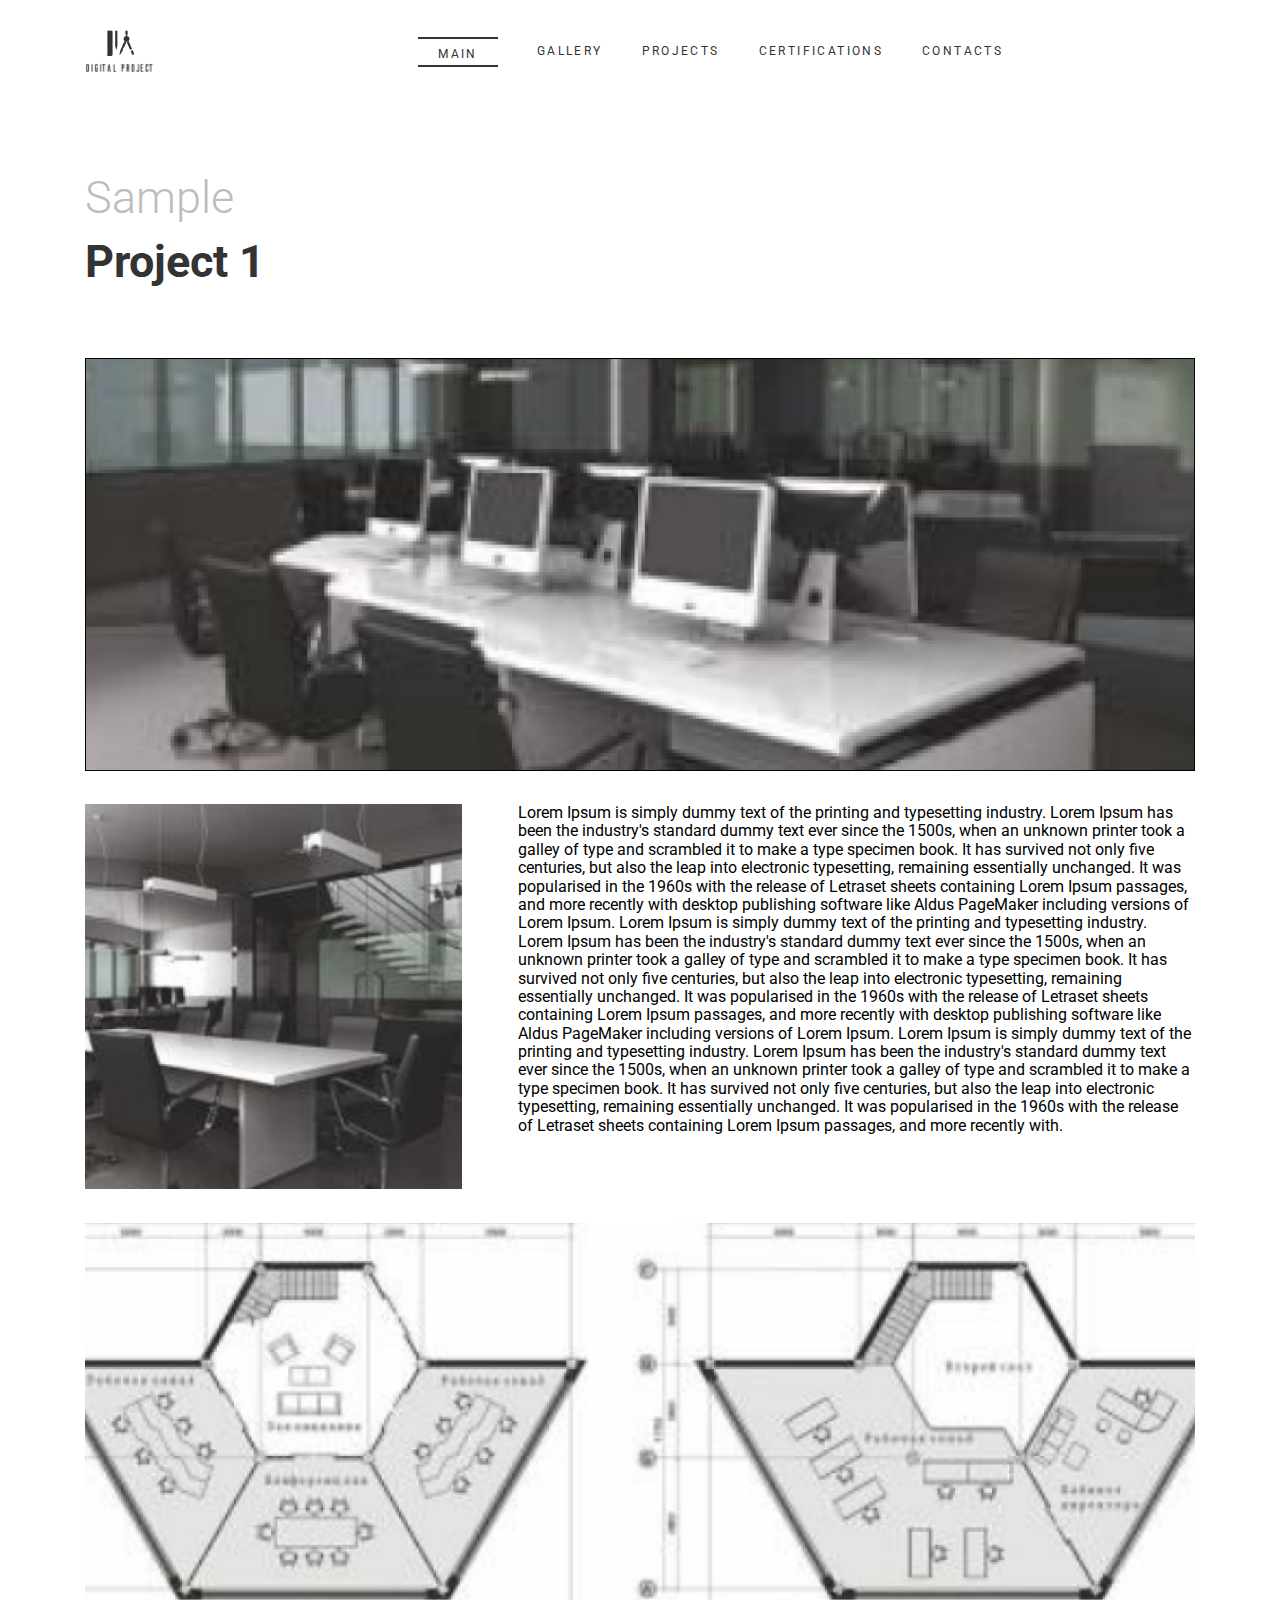
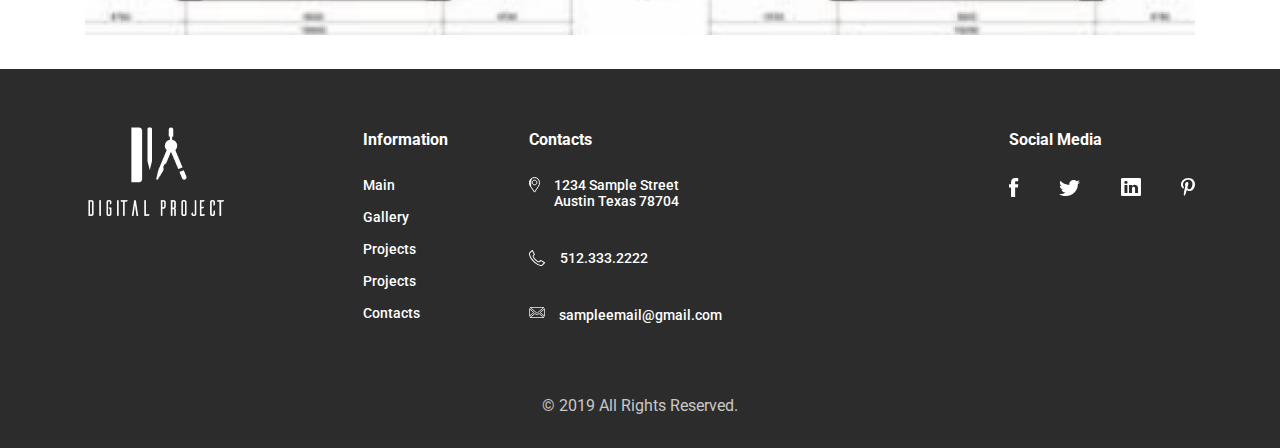
<file: project1.html>
<!DOCTYPE html>
<html lang="en">

<head>
  <meta charset="UTF-8">
  <meta name="viewport" content="width=device-width, initial-scale=1.0">
  <title>Project_1</title>
  <link rel="stylesheet" type="text/css" href="assets/styles/project1.css">
  <link rel="stylesheet" type="text/css" href="assets/styles/normalize.css">
  <link rel="stylesheet icon" type="image/png" href="assets/icons/fvc.png">
  <link rel="preconnect" href="https://fonts.googleapis.com">
  <link rel="preconnect" href="https://fonts.gstatic.com" crossorigin>
  <link href="https://fonts.googleapis.com/css2?family=Roboto:wght@300;400;700&display=swap" rel="stylesheet">
</head>

<body>
  <!-- Это контейнер, который ограничивает содержимое сайта по ширине и по центру -->
  <div class="container">

    <!-- Шапка сайта -->
    <header class="header">

      <!-- Меню для широкого экрана -->
      <div class="header-line">
        <div class="logotype">
          <img class="header__logo" src="assets/images/index/logotype_black.svg">
        </div>

        <nav class="nav">
          <div class="nav__lines">
            <a class="nav_items" href="index.html">&nbsp;Main&nbsp;</a>
          </div>
          <a class="nav_items" href="gallery.html">Gallery</a>
          <a class="nav_items" href="projects.html">Projects</a>
          <a class="nav_items" href="certifications.html">Certifications</a>
          <a class="nav_items" href="contacts.html">Contacts</a>
        </nav>
      </div>
      <!-- Меню для широкого экрана (конец кода) -->

      <!-- Меню для МОБИЛКИ  -->
      <div class="header-mobile">

        <div class="logotype--mobile">
          <img class="header__logo--mobile" src="assets/images/index/logotype_mobile.svg">
        </div>

        <div class="logotype-text">
          <img src="assets/images/index/logotype_mobiletxt.png">
        </div>
        <div class="burger_mobile">
          <img src="assets/images/index/burger-menu.svg">
        </div>
      </div>

    </header>
    <!-- Шапка сайта (конец кода) -->



    <!-- Контент -->
    <!-- Стандартная версия -->
    <div class="container__content">
      <!-- Общие заголовки -->
      <div class="main-heading">
        <span class="main-heading__top">Sample</span>
        <span class="main-heading__bottom">Project 1</span>
      </div>
      <!-- Общие заголовки (конец кода) -->

      <div class="content">
        <div class="img-office">
          <img class="img-of" src="assets/images/Project_1/image_33.png" alt="photo_meeting_room">
        </div>

        <div class="img-table_text">
          <div class="img-table">
            <img class="img-tb" src="assets/images/Project_1/image_34.png" alt="photo_meeting_table">
          </div>
          <div class="text">
            <p>Lorem Ipsum is simply dummy text of the printing and typesetting industry. Lorem Ipsum has been the industry's standard dummy text ever since the 1500s, when an unknown printer took a galley of type and scrambled it to make a type specimen book. It has survived not only five centuries, but also the leap into electronic typesetting, remaining essentially unchanged. It was popularised in the 1960s with the release of Letraset sheets containing Lorem Ipsum passages, and more recently with desktop publishing software like Aldus PageMaker including versions of Lorem Ipsum. Lorem Ipsum is simply dummy text of the printing and typesetting industry. Lorem Ipsum has been the industry's standard dummy text ever since the 1500s, when an unknown printer took a galley of type and scrambled it to make a type specimen book. It has survived not only five centuries, but also the leap into electronic typesetting, remaining essentially unchanged. It was popularised in the 1960s with the release of Letraset sheets containing Lorem Ipsum passages, and more recently with desktop publishing software like Aldus PageMaker including versions of Lorem Ipsum. Lorem Ipsum is simply dummy text of the printing and typesetting industry. Lorem Ipsum has been the industry's standard dummy text ever since the 1500s, when an unknown printer took a galley of type and scrambled it to make a type specimen book. It has survived not only five centuries, but also the leap into electronic typesetting, remaining essentially unchanged. It was popularised in the 1960s with the release of Letraset sheets containing Lorem Ipsum passages, and more recently with.</p>
          </div>
        </div>
        <div class="plan">
          <img class="img-plan" src="assets/images/Project_1/image_35.png" alt="plan_design">
        </div>
      </div>
    </div>
    <!-- Стандартная версия (конец кода) -->

    <!-- Мобильная версия -->
    <div class="container__content-mb">

      <!-- Общие заголовки -->
      <div class="main-heading-mb">
        <div class="sample">
          <span class="main-heading__top-mb">Sample</span>
        </div>
        <div class="project1">
          <span class="main-heading__bottom-mb">Project 1</span>
        </div>          
      </div>
      <!-- Общие заголовки (конец кода) -->

      <div class="content-mb">
        <div class="img-office-mb">
          <img class="img-of" src="assets/images/Project_1/image_33-m.png" alt="photo_meeting_room">
        </div>

        <div class="text_1-mb">
          <p>Lorem Ipsum is simply dummy text of the printing and typesetting industry. Lorem Ipsum has been the industry's standard dummy text ever since the 1500s, when an unknown printer took a galley of type and scrambled it to make a type specimen book. It has survived not only five centuries, but also the leap into electronic typesetting, remaining essentially unchanged. It was popularised in the 1960s with the release of Letraset sheets containing.</p>
        </div>
        
        <div class="plan-mb">
          <img class="img-plan" src="assets/images/Project_1/image_35-m.png" alt="plan_design">
        </div>
        <div class="text_2-mb">
          <p>Lorem Ipsum passages, and more recently with desktop publishing software like Aldus PageMaker including versions of Lorem Ipsum. Lorem Ipsum is simply dummy text of the printing and typesetting industry. Lorem Ipsum has been the industry's standard dummy text ever since the 1500s, when an unknown printer took a galley of type and scrambled it to make a type specimen book. It has survived not only five centuries, but also the leap into electronic typesetting, remaining essentially unchanged. It was popularised in the 1960s with the release of Letraset sheets containing.</p>
          <p>Lorem Ipsum passages, and more recently with desktop publishing software like Aldus PageMaker including versions of Lorem Ipsum.</p>  
          <p>Lorem Ipsum is simply dummy text of the printing and typesetting industry. Lorem Ipsum has been the industry's standard dummy text ever since the 1500s, when an unknown printer took a galley of type and scrambled it to make a type specimen book. It has survived not only five centuries, but also the leap into electronic typesetting, remaining essentially unchanged. It was popularised in the 1960s with the release of Letraset sheets containing Lorem Ipsum passages, and more recently with.</p>
        </div>
      </div>        
    </div>
    <!-- Мобильная версия (конец кода) -->

    <!-- Контент -->
    </div>

    <!-- Подвал -->
  <footer class="foo">
    <div class="foo__top">
      <div class="container">
        <div class="foo__top-inner">
          <div class="foo__top-col">
            <a class="foo__logo " href="#"></a>
            <img src="assets/icons/Footer/logo.png" alt="logo">
          </div>
          <div class="foo__top-col">
            <h3 class="foo__top-tittle">Information</h3>
        
            <div class="foo__top-item">
              <a class="foo__top-link" href="index.html">Main</a>
            </div>

            <div class="foo__top-item">
              <a class="foo__top-link" href="gallery.html">Gallery</a>
            </div>

            <div class="foo__top-item">
              <a class="foo__top-link" href="projects.html">Projects</a>
            </div>

            <div class="foo__top-item">
              <a class="foo__top-link" href="project1.html">Projects</a>
            </div>

            <div class="foo__top-item">
              <a class="foo__top-link" href="contacts.html">Contacts</a>
            </div>
          </div>

          <div class="foo__top-col">
            <h3 class="foo__top-tittle">Contacts</h3>

            <div class="foo__top-contact">
              <img class="foo__top-icon" src="assets/icons/Footer/contacs/Vector.svg" alt="adress">
              <a class="foo__top-link" href="#">1234 Sample Street <br>
                Austin Texas 78704</a>
            </div>

            <div class="foo__top-contact">
              <img class="foo__top-icon" src="assets/icons/Footer/contacs/Group.svg" alt="phone">
              <a class="foo__top-link" href="telto:5123332222">512.333.2222</a>
            </div>

            <div class="foo__top-contact">
              <img class="foo__top-icon" src="assets/icons/Footer/contacs/Group-mail.svg" alt="e-mail">
              <a class="foo__top-link" href="mailto:sampleemail@gmail.com">sampleemail@gmail.com</a>
            </div>
          </div>

          <!-- мобильная верстка -->

          <div class="foo__top-col--mobile">
            <div class="foo__top-wrapper--mobile">
              <div>
                <div>
                  <h3 class="foo__top-tittle">Social Media</h3>
                </div>

                <div class="foo__wrapper--social">
                  <a class="foo__top-social" href="#">
                    <img src="assets/icons/Footer/social-media/facebook.svg" alt="facebook">
                  </a>
                  <a class="foo__top-social" href="#">
                    <img src="assets/icons/Footer/social-media/twitter.svg" alt="twitter">
                  </a>
                  <a class="foo__top-social" href="#">
                    <img src="assets/icons/Footer/social-media/LinkedIn.svg" alt="Linked In">
                  </a>
                  <a class="foo__top-social" href="#">
                    <img src="assets/icons/Footer/social-media/pininterest.svg" alt="pininterest">
                  </a>
                </div>
              </div>

              <div class="foo__logo--mobile">
                <a class="foo__logo " href="#"></a>
                <img class="foo__logo--pic" src="assets/icons/Footer/logo-mobile.png" class="foo__logo--pic" alt="logo">
              </div>
            </div>

            <div class="foo__top--mobile">
              <h3 class="foo__top-tittle">Contacts</h3>
              <div class="foo_top-contact">
                <img class="foo_top-icon" src="assets/icons/Footer/contacs/Vector.svg" alt="adress">
                <a class="foo_top-link" href="#">1234 Sample Street <br>
                  Austin Texas 78704</a>
              </div>
              <div class="foo_top-contact">
                <img class="foo_top-icon" src="assets/icons/Footer/contacs/Group.svg" alt="phone">
                <a class="foo_top-link" href="telto:5123332222">512.333.2222</a>
              </div>
              <div class="foo_top-contact">
                <img class="foo_top-icon" src="assets/icons/Footer/contacs/Group-mail.svg" alt="e-mail">
                <a class="foo_top-link" href="mailto:sampleemail@gmail.com">sampleemail@gmail.com</a>
              </div>
            </div>
          </div>
        </div>
        <!-- мобильная верстка(конец кода) -->

      </div>
    </div>
    </div>


    <div class="foo__botton">
      <div class="container">
        <div class="foo__botton-inner">
          <div class="foo__botton-copy">
            © 2019 All Rights Reserved.
          </div>
        </div>
      </div>
    </div>

  </footer>

</body>

</html>
</file>
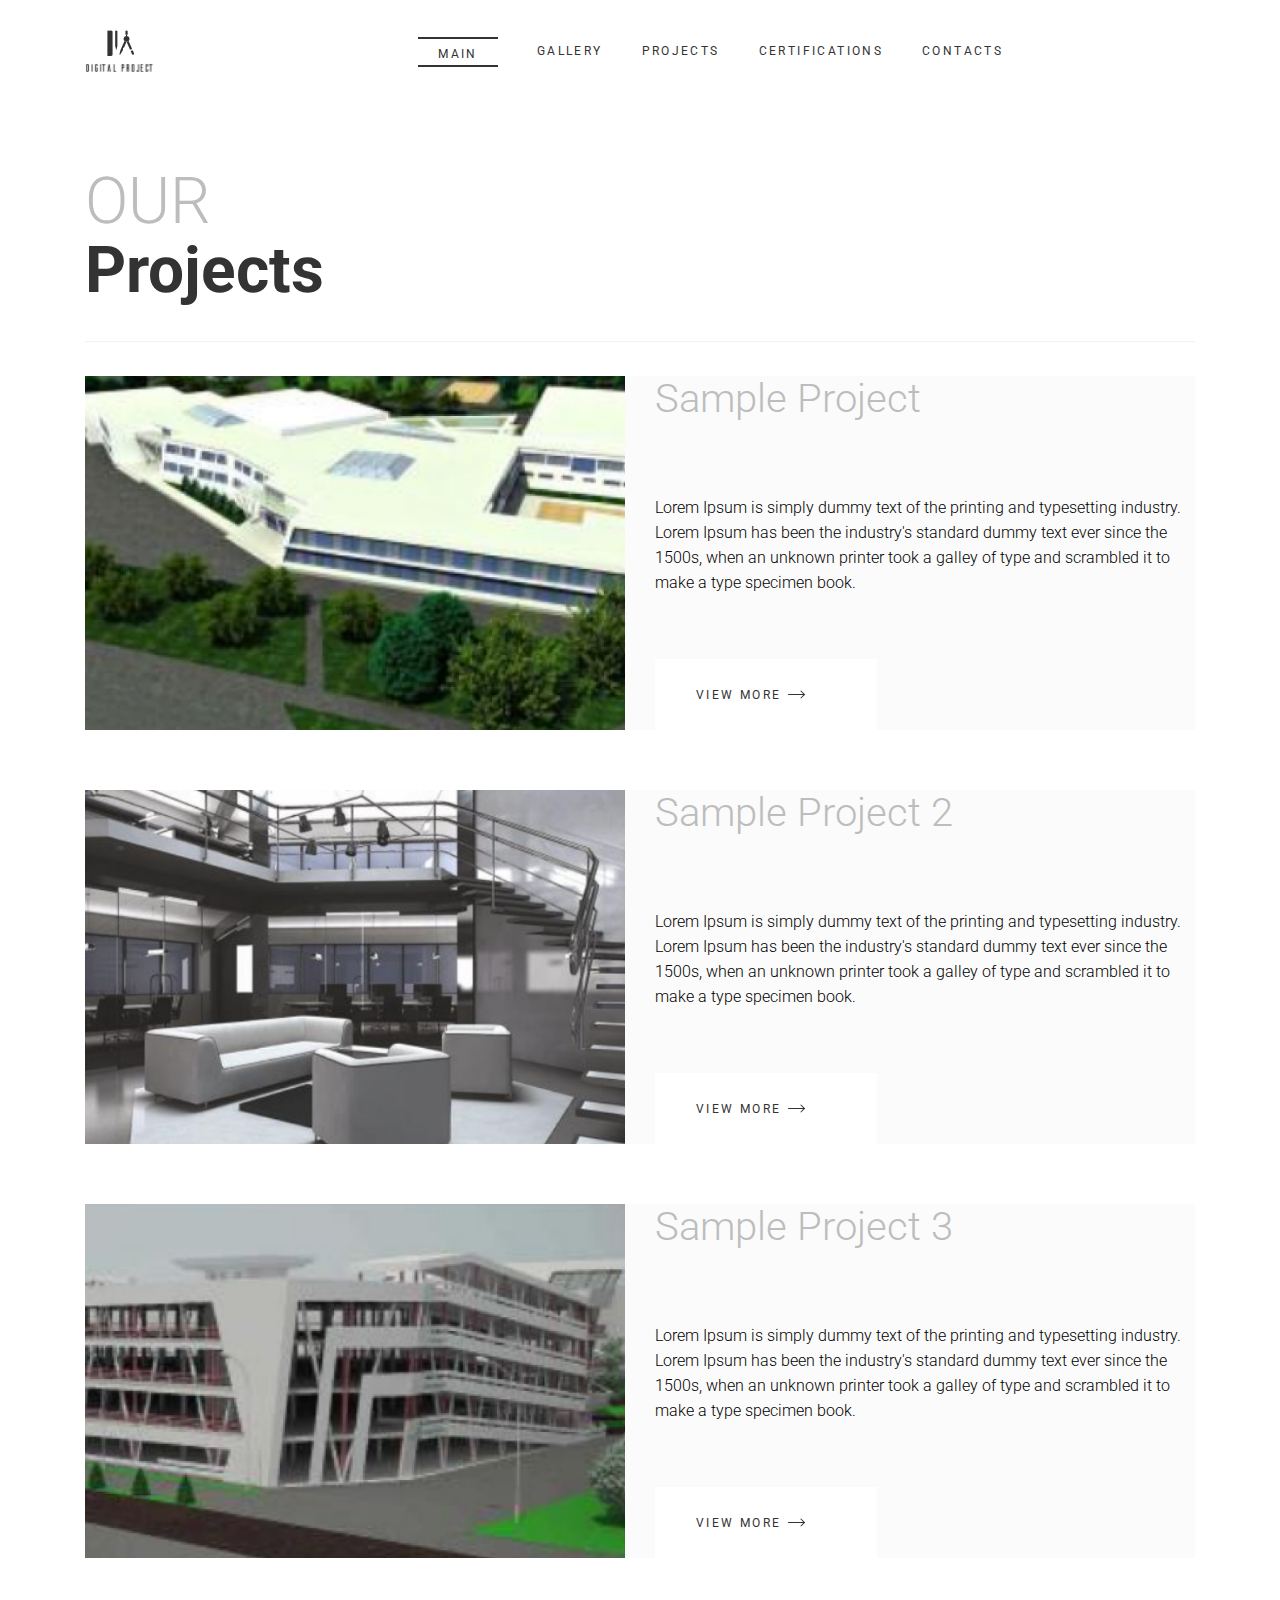
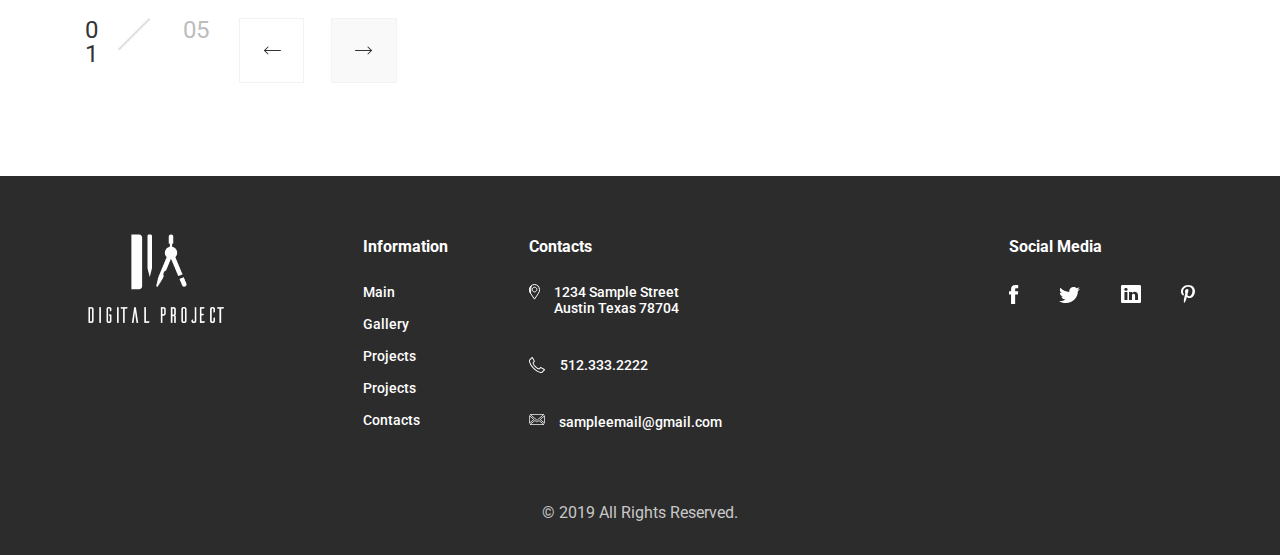
<file: projects.html>
<!DOCTYPE html>
<html lang="en">

<head>
    <meta charset="UTF-8">
    <meta name="viewport" content="width=device-width, initial-scale=1.0">
    <title>Our Projects</title>
    <link rel="stylesheet" type="text/css" href="assets/styles/projects.css">
    <link rel="stylesheet" type="text/css" href="assets/styles/normalize.css">
    <link rel="stylesheet icon" type="image/png" href="assets/icons/fvc.png">
    <link rel="preconnect" href="https://fonts.googleapis.com">
    <link rel="preconnect" href="https://fonts.gstatic.com" crossorigin>
    <link href="https://fonts.googleapis.com/css2?family=Roboto:wght@300;400;700&display=swap" rel="stylesheet">
</head>

<body>
    <!-- Шапка сайта -->
    <header class="header header--mobile">
        <div class="container"><!-- Контейнер, который ограничивает содержимое сайта по ширине и по центру -->
            <div class="header-line"><!-- Меню для широкого экрана -->
                <div class="logotype">
                    <img class="header__logo" src="assets/images/index/logotype_black.svg" alt="Logo">
                </div>
                <nav class="nav">

                    <div class="nav__lines"><a class="nav_items" href="index.html">&nbsp;Main&nbsp;</a></div>
                    <a class="nav_items" href="gallery.html">Gallery</a>
                    <a class="nav_items" href="projects.html">Projects</a>
                    <a class="nav_items" href="certifications.html">Certifications</a>
                    <a class="nav_items" href="contacts.html">Contacts</a>
                </nav>
            </div><!-- Меню для широкого экрана (конец кода) -->
            <div class="header-line--mobile"><!-- Меню для МОБИЛКИ  -->
                <div class="logotype--mobile">
                    <img class="header__logo--mobile" src="assets/images/index/logotype_mobile.svg" alt="Logo">
                </div>
                <div class="logotype-text">
                    <img src="assets/images/index/logotype_mobiletxt.png" alt="Logo">
                </div>
                <div class="burger_mobile">
                    <img src="assets/images/index/burger-menu.svg" alt="Burger">
                </div>
            </div><!-- Меню для МОБИЛКИ (конец кода) -->
        </div>
    </header>
    <!-- Шапка сайта (конец кода) -->

    <!-- Контент -->
    <section>

        <div class="container">
            <!-- Общие заголовки и кнопки  для мобильной версии -->
            <div class="slider-block--mobile"><!-- Блок слайдер (с кнопочками) для МОБИЛКИ -->

                <div class="slider-nav">
                    <button class="button-left">
                        <img class="button-left__icon" src="assets/images/index/button-left__icon.svg "
                            alt="Button Left">
                    </button>
                    <div class="main-heading main-heading--slider">
                        <span class="main-heading__top">Our</span>
                        <span class="main-heading__bottom">Projects</span>
                    </div>

                    <button class="button-right">
                        <img class="button-right__icon" src="assets/images/index/button-right__icon.svg"
                            alt="Button Right">
                    </button>
                </div>

                <div class="page-numbers">
                    <div class="first-page">01
                    </div>
                    <div class="slash">
                        <img class="slash-icon" src="assets/images/index/slash-icon-mobile.svg" alt="Slash">
                    </div>
                    <div class="last-page">05
                    </div>
                </div>

            </div>

            <div class="main-head"><!-- Общие заголовки для широкого экрана-->

                <div class="main-heading main-heading--slider">
                    <span class="main-heading__top">Our</span>
                    <span class="main-heading__bottom">Projects</span>
                </div><!-- Общие заголовки для широкого экрана (конец кода) -->
            </div>
        </div>

        <!-- Общие заголовки и кнопки  для мобильной версии (конец кода) -->

        <!-- Kонтент  -->

        <div class="our_projects-block">

            <div class="gallery-liner">
                <img src="assets/images/gallery/Rectangle21.png" alt="Lining" class="liner-img">
            </div>

            <div class="our__projects-row">

                <div class="our__projects-tittle--mob">
                    Sample Project
                </div> <!-- Заголовок для мобильной верстки -->

                <div class="our__projects-items">
                    <img src="assets/images/Project/image30.png" alt="Project picture 1" class="our__projects-img">
                </div>

                <div class="our__projects-items">
                    <div class="our__projects-tittle">
                        Sample Project
                    </div>

                    <div class="our__projects-text">
                        Lorem Ipsum is simply dummy text of the printing and typesetting industry. Lorem Ipsum has
                        been the industry's standard dummy text ever since the 1500s, when an unknown printer took a
                        galley of type and scrambled it to make a type specimen book.
                    </div>

                    <div class="our__projects-button">
                        <!-- Общая кнопка: белая -->
                        <button class="button-main button-main--white" onclick="document.location='project1.html'">
                            VIEW MORE
                            <img src="assets/images/index/button-right__icon.svg" alt="Button Right"></button>
                        <!-- Общая кнопка: белая (конец кода)-->
                    </div>
                </div>
            </div>

            <div class="projects-row">
                <div class="our__projects-row">

                    <div class="our__projects-tittle--mob">
                        Sample Project 2
                    </div> <!-- Заголовок для мобильной верстки -->

                    <div class="our__projects-items">
                        <img src="assets/images/Project/image33.png" alt="Project picture 2" class="our__projects-img">
                    </div>

                    <div class="our__projects-items">
                        <div class="our__projects-tittle">
                            Sample Project 2
                        </div>

                        <div class="our__projects-text">
                            Lorem Ipsum is simply dummy text of the printing and typesetting industry. Lorem Ipsum
                            has been the industry's standard dummy text ever since the 1500s, when an unknown
                            printer took a galley of type and scrambled it to make a type specimen book.
                        </div>

                        <div class="our__projects-button">
                            <!-- Общая кнопка: белая -->
                            <button class="button-main button-main--white">
                                VIEW MORE
                                <img src="assets/images/index/button-right__icon.svg" alt="Button Right"></button>
                            <!-- Общая кнопка: белая (конец кода)-->
                        </div>
                    </div>
                </div>
                <div class="projects-row">
                    <div class="our__projects-row">

                        <div class="our__projects-tittle--mob">
                            Sample Project 3
                        </div> <!-- Заголовок для мобильной верстки -->

                        <div class="our__projects-items">
                            <img src="assets/images/Project/image32.png" alt="Project picture 3"
                                class="our__projects-img">
                        </div>

                        <div class="our__projects-items">
                            <div class="our__projects-tittle">
                                Sample Project 3
                            </div>

                            <div class="our__projects-text">
                                Lorem Ipsum is simply dummy text of the printing and typesetting industry. Lorem
                                Ipsum has been the industry's standard dummy text ever since the 1500s, when an
                                unknown printer took a galley of type and scrambled it to make a type specimen book.
                            </div>

                            <div class="our__projects-button">
                                <!-- Общая кнопка: белая -->
                                <button class="button-main button-main--white">
                                    VIEW MORE
                                    <img src="assets/images/index/button-right__icon.svg" alt="Button Right"></button>
                                <!-- Общая кнопка: белая (конец кода)-->
                            </div>
                        </div>
                    </div>
                </div>

                <!-- Общие номера страниц -->
                <div class="number-container">
                    <div class="page-numbers">
                        <div class="first-page">01
                        </div>
                        <div class="slash">
                            <img class="slash-icon" src="assets/images/index/slash-icon.svg" alt="Slash">
                        </div>
                        <div class="last-page">05
                        </div>
                    </div>

                    <!-- Общие кнопки со стрелками -->
                    <div class="slider-buttons">
                        <button class="button-left">
                            <img class="button-left__icon" src="assets/images/index/button-left__icon.svg"
                                alt="Button Left">
                        </button>
                        <button class="button-right">
                            <img class="button-right__icon" src="assets/images/index/button-right__icon.svg"
                                alt="Button Right">
                        </button>
                    </div>
                </div>
            </div>
        </div>
    </section>

    <!-- Подвал -->

    <footer class="foo">

        <div class="foo__top">
            <div class="container">

                <div class="foo__top-inner">
                    <div class="foo__top-col">
                        <a class="foo__logo " href="#"></a>
                        <img src="assets/icons/Footer/logo.png" alt="logo">
                    </div>

                    <div class="foo__top-col">
                        <h3 class="foo__top-tittle">Information</h3>

                        <div class="foo__top-item">
                            <a class="foo__top-link" href="index.html">Main</a>
                        </div>

                        <div class="foo__top-item">
                            <a class="foo__top-link" href="gallery.html">Gallery</a>
                        </div>

                        <div class="foo__top-item">
                            <a class="foo__top-link" href="projects.html">Projects</a>
                        </div>

                        <div class="foo__top-item">
                            <a class="foo__top-link" href="project1.html">Projects</a>
                        </div>

                        <div class="foo__top-item">
                            <a class="foo__top-link" href="contacts.html">Contacts</a>
                        </div>

                    </div>

                    <div class="foo__top-col">
                        <h3 class="foo__top-tittle">Contacts</h3>

                        <div class="foo__top-contact">
                            <img class="foo__top-icon" src="assets/icons/Footer/contacs/Vector.svg" alt="adress">
                            <a class="foo__top-link" href="#">1234 Sample Street <br>
                                Austin Texas 78704</a>
                        </div>

                        <div class="foo__top-contact">
                            <img class="foo__top-icon" src="assets/icons/Footer/contacs/Group.svg" alt="phone">
                            <a class="foo__top-link" href="telto:5123332222">512.333.2222</a>
                        </div>

                        <div class="foo__top-contact">
                            <img class="foo__top-icon" src="assets/icons/Footer/contacs/Group-mail.svg" alt="e-mail">
                            <a class="foo__top-link" href="mailto:sampleemail@gmail.com">sampleemail@gmail.com</a>
                        </div>
                    </div>

                    <!-- мобильная верстка -->

                    <div class="foo__top-col--mobile">

                        <div class="foo__top-wrapper--mobile">
                            <div>
                                <div>
                                    <h3 class="foo__top-tittle">Social Media</h3>
                                </div>

                                <div class="foo__wrapper--social">

                                    <a class="foo__top-social" href="#">
                                        <img src="assets/icons/Footer/social-media/facebook.svg" alt="facebook">
                                    </a>

                                    <a class="foo__top-social" href="#">
                                        <img src="assets/icons/Footer/social-media/twitter.svg" alt="twitter">
                                    </a>

                                    <a class="foo__top-social" href="#">
                                        <img src="assets/icons/Footer/social-media/LinkedIn.svg" alt="Linked In">
                                    </a>

                                    <a class="foo__top-social" href="#">
                                        <img src="assets/icons/Footer/social-media/pininterest.svg" alt="pininterest">
                                    </a>
                                </div>
                            </div>

                            <div class="foo__logo--mobile">
                                <a class="foo__logo " href="#"></a>
                                <img src="assets/icons/Footer/logo-mobile.png" class="foo__logo--pic" alt="logo">
                            </div>

                        </div>

                        <div class="foo__top--mobile">

                            <h3 class="foo__top-tittle">Contacts</h3>

                            <div class="foo_top-contact">
                                <img class="foo_top-icon" src="assets/icons/Footer/contacs/Vector.svg" alt="adress">
                                <a class="foo_top-link" href="#">1234 Sample Street <br>
                                    Austin Texas 78704</a>
                            </div>

                            <div class="foo_top-contact">
                                <img class="foo_top-icon" src="assets/icons/Footer/contacs/Group.svg" alt="phone">
                                <a class="foo_top-link" href="telto:5123332222">512.333.2222</a>
                            </div>

                            <div class="foo_top-contact">
                                <img class="foo_top-icon" src="assets/icons/Footer/contacs/Group-mail.svg" alt="e-mail">
                                <a class="foo_top-link" href="mailto:sampleemail@gmail.com">sampleemail@gmail.com</a>
                            </div>
                        </div>
                    </div>
                </div>
                <!-- мобильная верстка(конец кода) -->

            </div>
        </div>

        <div class="foo__botton">
            <div class="container">
                <div class="foo__botton-inner">
                    <div class="foo__botton-copy">
                        © 2019 All Rights Reserved.
                    </div>
                </div>
            </div>
        </div>

    </footer>


</body>
</file>
<file: assets/styles/index.css>
* {
    box-sizing: border-box;
    margin: 0;
    padding: 0;
}

html {
    font-family: 'Roboto', sans-serif;
    font-weight: 400;
}

.container {
    max-width: 1170px;
    margin-left: auto;
    margin-right: auto;
    padding: 0 30px;
}

/* Шапка сайта*/
.header {
    height: 102px;
    ;
}

.header-line--mobile {
    /*Это мы прячем мобильную версию блока!*/
    display: none;
}

.header-line {
    display: flex;
    align-items: center;
    justify-content: flex-start;

    padding-top: 30px;
    /*border: 1px solid red;*/
}

.logotype {
    width: 30%;

}

.header__logo {
    display: block;
}

.nav {
    display: flex;
    align-items: center;
    width: 70%;
    gap: 5%;
    /*border: 1px solid blue;*/



}


.nav_items {
    color: #333;
    font-size: 12px;
    font-style: normal;
    font-size: 12px;
    letter-spacing: 2.4px;
    text-transform: uppercase;

    text-decoration: none;
}

.nav__lines {
    height: 30px;
    width: 80px;
    border-top: 2px solid #333;
    border-bottom: 2px solid #333;
    padding-top: 5px;
    padding-bottom: 5px;
    text-align: center;

}

.nav_items:hover {
    opacity: 50%;
}

/* Шапка сайта (конец кода)*/


.slider-block {
    display: flex;
    height: 100%;

    margin-bottom: 120px;
}

.slider-block--mobile {
    /*Это мы прячем мобильную версию блока!*/
    display: none;
}

.slider-block__left {
    display: flex;
    flex-direction: column;
    width: 30%;
}

.slider-block__right {
    display: flex;
    flex-direction: column;
    justify-content: flex-end;
    width: 70%;


    background-image: url(../images/index/header_photo.jpg);
    background-size: cover;
    background-repeat: no-repeat;
    background-position: left;
}


/* Стиль общих заголовков*/
.main-heading {
    display: flex;
    flex-direction: column;
}

.main-heading--slider {
    padding-top: 336px;
    margin-bottom: 90px;
}

.main-heading__top {
    color: #BDBDBD;
    font-size: 3.5vw;
    font-style: normal;
    font-weight: 300;
    line-height: 3.5vw;
    text-transform: uppercase;
}

.main-heading__bottom {
    color: #333;
    font-size: 3.5vw;
    font-style: normal;
    font-weight: 700;
    line-height: 3.5vw;
}

/* Стиль общих заголовков (конец кода)*/


.slider-buttons {
    margin-bottom: 94px;
}


/* Стиль общих кнопок со стрелками */
.button-left {
    border: 1px solid #F2F2F2;
    background: #FFF;
    padding: 22.5px;
    margin-right: 22.94px;
    cursor: pointer;
}

.button-right {
    border: 1px solid #F2F2F2;
    background: #F9F9F9;
    padding: 22.5px;
    cursor: pointer;
}

.button-left:hover,
.button-right:hover {
    background: #d3d3d3;
}

/* Стиль общих кнопок со стрелками (конец кода)*/


/* Стиль общих номеров страниц*/
.page-numbers {
    display: flex;
    margin-bottom: 83px;
}

.first-page {
    color: #BDBDBD;
    font-size: 24px;
    font-style: normal;
    line-height: 24px;

    width: 0;
    word-break: break-all;

    margin-right: 32px;
}

.slash {
    margin-right: 32px;
}

.last-page {
    color: #BDBDBD;
    font-size: 24px;
    font-style: normal;
    line-height: 24px;
    /* 100% */
}

/* Стиль общих номеров страниц (конец кода)*/


/* Стиль общих больших кнопок*/
.button-main {
    width: 222px;
    height: 71px;

    border: none;
    padding: 24px 40px 24px 40px;

    color: #333;
    font-size: 12px;
    font-style: normal;
    line-height: 12px;
    letter-spacing: 2.4px;
    text-transform: uppercase;
    cursor: pointer;
}

/* Модификатор для белого типа кнопки*/
.button-main--white {
    background: #FFF;
}

.button-main--black {
    background: #333;
    color: #FFF;

    font-size: 12px;
    font-style: normal;
    font-weight: 400;
    line-height: 12px;
    /* 100% */
    letter-spacing: 2.4px;
    text-transform: uppercase;
}

.button-main:hover {
    background: #d3d3d3;
}

/* Стиль общих больших кнопок (конец кода*/

.about-block {
    width: 100%;
    background-color: #FBFBFB;
    margin-bottom: 150px;
}

.about-block--mobile {
    display: none;
}

.about-table {
    display: grid;
    grid-template-columns: 1fr 1fr 2fr;
    grid-template-rows: 412px;
    gap: 30px;
    justify-content: end;
    padding-top: 30px;
    padding-left: 100px;
}

.about-text {
    display: flex;
    flex-direction: column;
    gap: 30px;
    width: 90%;
}

.heading-light {
    color: #BDBDBD;
    font-size: 64px;
    font-style: normal;
    font-weight: 300;
    line-height: 64px;
}

.about-text__p {
    color: #000;
    font-size: 16px;
    font-style: normal;
    font-weight: 300;
    line-height: 25px;
}

.about_pic_1,
.about_pic_3 {
    max-width: 100%;
}

.about_pic_2 {
    max-width: 100%;
    position: relative;
    top: 30px;
}

.mission-block {
    margin-bottom: 120px;
}

.mission-table {
    display: grid;
    grid-template-columns: repeat(auto-fit, minmax(450px, 1fr));
    gap: 5%;
}

.mission-col1,
.mission-col2 {
    display: flex;
    flex-wrap: nowrap;
    align-items: center;
}

.mission-col2 {
    gap: 30px;
}

.numbers {
    color: #F2F2F2;
    font-size: 200px;
    font-style: normal;
    font-weight: 900;
    line-height: normal;
}

.mission-text {
    color: #333;
    font-size: 22px;
    font-style: normal;
    font-weight: 400;
    line-height: 36px;
}

.our_projects-block-mobile {
    display: none;
}

.our_projects-block {
    margin-bottom: 120px;
}

.our_projects-row1 {
    display: flex;

    gap: 30px;
}

.our_projects-row2 {
    display: flex;

    gap: 30px;
}

.img-cover {
    width: 100%;
    height: 100%;
    object-fit: cover;
}

.img-cover1 {
    position: relative;
    width: 570px;
    height: 255px;
    background-repeat: no-repeat;
    background-size: cover;
    background-image: url(../images/index/our_projects_pic1.jpg);
}

.our_projects-heading {
    display: block;
    color: white;
    padding-top: 48px;
    padding-left: 70px;
    padding-bottom: 8px;
}

.our_projects-a {
    text-decoration: none;
    padding-left: 70px;
    color: #FFF;
    font-size: 12px;
    font-style: normal;
    font-weight: 400;
    line-height: 12px;
    letter-spacing: 2.4px;
    text-transform: uppercase;
}



.gray-color {
    border: 1px solid #000;
    opacity: 0.800000011920929;
    background: var(--gray-1, #333);
    box-shadow: 0px 4px 4px 0px rgba(0, 0, 0, 0.25);
}


.our_projects-table {
    display: flex;
    flex-direction: column;
    gap: 30px;
    margin-top: 60px;
    padding: 0;
}

.our_projects-button {
    margin-top: 22px;
    display: flex;
    justify-content: flex-end;
}

.contacts-block {
    margin-bottom: 120px;
}

.contacts-block-mobile {
    display: none;
}

.contacts-block-container {
    background-image: url(../images/index/contacts_pic.jpg);
    background-repeat: no-repeat;
    background-position: right;
}

.input-forms {
    margin-top: 30px;
}

.input-contacts {
    border: none;
    background: #F3F3F3;
    padding: 14px 0 14px 21px;
    height: 45px;
    width: 100%;

}

.input-contacts::placeholder {
    color: #8D8D8D;
    font-size: 14px;
    font-style: normal;
    font-weight: 400;
    line-height: normal;
    letter-spacing: 0.56px;
}

.contacts {
    display: flex;
    flex-direction: column;
    width: 30%;
    gap: 10px;
}

.contacts-button {
    margin-top: 77px;
}

/* Подвал */

footer .container {
    max-width: 1170px;
    margin: 0 auto;
    padding: 0 30px;
}

.foo {
    background-color: #2C2C2C;
}

.foo,
.foo__top-list,
a.foo__top-link,
.foo__top-social {
    color: #FFF;
    text-decoration: none;
    list-style-type: none;
}

.foo__top-inner {
    padding-top: 58px;

    display: grid;
    grid-template-columns: 25% 15% 25% 1fr;
}

.foo .foo__logo {
    display: block;
    max-width: 100%;
    height: auto;

}

.foo__top-col,
.foo__top--mobile {
    display: flex;
    flex-direction: column;
    align-items: flex-start;
}

.foo__top-tittle {
    margin-bottom: 25px;

    font-weight: 700;
    line-height: normal;
    font-size: 16px;
    font-style: normal;
    font-weight: 700;
    line-height: 25px;
}

.foo__top-item {
    margin-bottom: 16px;

    font-size: 14px;
    font-weight: 500;
}

.foo__top-contact {
    display: flex;
    flex-direction: row;
    align-items: flex-start;

    margin-bottom: 41px;

    font-size: 14px;
    font-weight: 500;
}

.foo__top-link:hover {
    opacity: 0.5;
}

.foo__top-icon {
    /* width: 100%; */
    margin-right: 14px;
}

.foo__top-col--mobile {
    display: flex;
    flex-direction: column;
    align-items: flex-end;
}

.foo__wrapper--social {
    display: flex;
    flex-direction: row;
    align-items: flex-end;
}

.foo__top-social {
    margin-right: 40px;
}

.foo__top-social:hover {
    opacity: 0.5;
}

.foo__top-social:last-child {
    margin-right: 0;
}

/* Это мы прячем мобильную версию футера */

.foo__logo--mobile,
.foo__top--mobile {
    display: none;
}

/* Это мы прячем мобильную версию футера (конец кода) */

.foo__botton {
    background: #2C2C2C;
}

.foo__botton {
    background: #2C2C2C;
}

.foo__botton-inner {
    color: #C8C8C8;
    display: flex;
    justify-content: center;
    padding: 24px 0;
    font-weight: 400;
    line-height: 36px;
    text-align: center;
}






/*Версия стилей Для планшета*/
@media screen and (max-width:1023px) {}

/*Версия стилей Для смартфона*/
@media screen and (max-width:768px) {
    .container {
        padding: 0 30px;
        margin: 0 auto;
    }


    .header-line {
        /*Это мы прячем блок обычной менюшки!*/
        display: none;
    }


    .header-line--mobile {
        /*Это мы объявляем видимость мобильной менюшки!*/
        display: flex;
        align-items: center;
        justify-content: space-between;
        padding-top: 30px;
    }

    .header__logo--mobile {
        display: block;
        width: 100%;
        height: 100%;

    }

    .header--mobile {
        background: url(../images/index/header_photo.jpg) center center/cover no-repeat;
        max-width: 100%;
        background-size: cover;
        margin-bottom: 7px;
        height: 387px;
    }

    .mob_a {
        text-decoration: none;
        cursor: pointer;
    }

    .slider-nav {
        display: flex;
        justify-content: space-between;
        align-items: center;
    }

    .slider-block {
        /*Это мы прячем десктопную версию блока!*/
        display: none;
    }

    .slider-block--mobile {
        /*Это мы показываем версию мобилки!*/
        display: block;
    }

    .button-left {
        border: 1px solid #F2F2F2;
        background: #FFF;
        padding: 22.5px;
        margin-right: 0px;
        cursor: pointer;
    }

    .main-heading {
        display: flex;
        flex-direction: column;
        align-items: center;
    }

    .main-heading--slider {
        padding-top: 0px;
        margin-bottom: 0px;
    }

    .main-heading__top {
        font-size: 9vw;
        line-height: 9vw
    }

    .main-heading__bottom {
        font-size: 9vw;
        line-height: 9vw
    }

    .page-numbers {
        display: flex;
        justify-content: center;
        margin-bottom: 1px;
    }

    .slash-icon {
        display: block;
    }

    .first-page {
        color: #BDBDBD;

        font-size: 12px;
        font-style: normal;
        font-weight: 400;
        line-height: 24px;

        width: 0;
        word-break: normal;

        margin-right: 22px;
    }

    .slash {
        margin-right: 11px;
    }

    .last-page {
        color: #BDBDBD;

        font-size: 12px;
        font-style: normal;
        font-weight: 400;
        line-height: 24px;
    }

    .heading-light {
        color: #BDBDBD;
        text-align: center;
        font-size: 28px;
        font-style: normal;
        font-weight: 300;
        line-height: 40px;
    }

    /*ДАЛЬШЕ ИДУТ ТОЛЬКО МАШИНЫ СТИЛИ ♥*/


    .about-block--mobile {
        display: block;
        width: 100%;
        margin-top: 22px;
    }


    .about-block-bg {
        background-color: #FBFBFB;
    }

    .about-block {
        display: none;
    }

    .about-mobile-pic {
        width: 100%;
    }

    .heading-text-mobile {
        display: flex;
        flex-direction: column;
        gap: 16px;
        width: 100%;
        margin-top: 16px;
        align-items: center;
        background-color: #FBFBFB
    }

    .about-text__p {
        color: #000;
        text-align: center;
        font-size: 20px;
        font-style: normal;
        font-weight: 300;
        line-height: 25px;
    }

    .button-main {
        width: 315px;
        height: 71px;

        border: none;
        padding: 24px 40px 24px 40px;

        color: #333;
        font-size: 16px;
        font-style: normal;
        line-height: 12px;
        letter-spacing: 2.4px;
        text-transform: uppercase;
        cursor: pointer;
    }

    .about-mobile-button {
        margin-bottom: 22px;

    }

    .mission-block {
        display: flex;
        flex-direction: column;
        margin-bottom: 22px;
        margin-top: 22px
    }

    .mission-table {
        display: flex;
        flex-direction: column;
        gap: 5%;
    }

    .mission-col1,
    .mission-col2 {
        display: block;
        text-align: center;
    }

    .numbers {
        color: #F2F2F2;
        font-size: 80px;
        font-style: normal;
        font-weight: 900;
        line-height: normal;
    }

    .our_projects-block {
        display: none;
    }

    .our_projects-block-mobile {
        display: flex;
        flex-direction: column;
        text-align: center;
        justify-content: center;
    }

    .our_projects-table {
        display: grid;
        grid-template-columns: 1fr;
        grid-template-rows: repeat(5, 170px);
        gap: 14px;
        margin-top: 16px;
    }

    .img-cover {
        width: 100%;
        height: 100%;
        object-fit: cover;
    }

    .img-cover1 {
        width: 100%;
        height: 100%;
        background-image: url(../images/index/our_projects_pic1.jpg);
    }

    .our_projects-heading {
        display: block;
        color: white;
        padding-top: 15px;
        padding-left: 0;
        padding-bottom: 0;
        padding-right: 0;
        margin: auto;
    }

    .our_projects-a {
        display: none;
    }

    .our_projects-button {
        margin-top: 22px;
        display: flex;
        justify-content: center;
    }

    .button-main--black {
        color: white;
    }

    .contacts-block-mobile {
        display: flex;
        gap: 16px;
        flex-direction: column;
        text-align: center;
        justify-content: center;
        margin-top: 16px;
        margin-bottom: 57px;
    }

    .contacts-img-mobile {
        width: 100%;
        height: 100%;
    }

    .contacts {
        display: flex;
        flex-direction: column;
        width: 100%;
        gap: 10px;
    }

    .contacts-container {
        padding: 0 30px;
        margin: 0;
    }

    .contacts-block {
        display: none;
    }

    .contacts-button {
        margin-top: 22px;
    }

    /* Подвал */
    footer .container {
        max-width: 768px;
        padding: 0 30px;
        margin: 0 auto;
    }

    .foo__top-inner {
        padding-top: 30px;

        display: flex;
        flex-direction: column;
    }

    .foo__top-col {
        display: none;
    }

    .foo__top-col--mobile {
        display: flex;
        flex-direction: column;
        align-items: stretch;

    }

    .foo__top-wrapper--mobile {
        display: flex;
        flex-direction: row;
        justify-content: space-between;

        margin-bottom: 20px;
    }

    .foo__top-social {
        margin-right: 23px;
    }

    .foo__top-social:last-child {
        margin-right: 0;
    }

    .foo__logo--mobile {
        display: flex;
        justify-content: flex-end;

    }

    .foo__logo--pic {
        height: 100%;
    }

    .foo__logo--mobile .foo__logo {
        width: 100%;
        height: 100%;

    }

    .foo__top--mobile {
        display: flex;
        flex-direction: column;

    }

    .foo__top-tittle {
        margin-bottom: 16px;

    }

    .foo_top-contact {
        margin-bottom: 10px;
    }

    .foo_top-link {
        color: #FFF;
        text-decoration: none;
        list-style-type: none;

        font-size: 14px;
        font-style: normal;
        font-weight: 400;
        line-height: 24px;
        letter-spacing: 0.42px;

    }

    .foo_top-link:hover {
        opacity: 0.5;
    }
}



@media screen and (max-width:374px) {
    .container {
        padding: 0 15px;
        margin: 0 auto;
    }

    .heading-light {
        color: #BDBDBD;
        text-align: center;
        font-size: 14px;
        font-style: normal;
        font-weight: 300;
        line-height: 16px;
    }

    .contacts-container {
        padding: 0 0px;
        margin: 0;
    }

    .button-main {
        width: 150px;
        height: 50px;

        border: none;
        padding: 0;
        font-size: 10px;
        font-style: normal;
        line-height: 12px;
        letter-spacing: 2.4px;
        text-transform: uppercase;
        cursor: pointer;
    }

    .button-left,
    .button-right {
        border: 1px solid #F2F2F2;
        background: #FFF;
        padding: 15px;
        margin-right: 0px;
        cursor: pointer;
    }

    .slider-nav {
        display: flex;
        justify-content: space-between;

    }

    .foo__logo--pic {
        display: none;
    }
}
</file>
<file: assets/styles/certifications.css>
* {
    box-sizing: border-box;
    margin: 0;
    padding: 0;
}

html {
    font-family: 'Roboto', sans-serif;
    font-weight: 400;
}

.container {
    max-width: 1170px;
    margin-left: auto;
    margin-right: auto;
    padding: 0 30px;
}

/* Шапка сайта*/
.header {
    height: 102px;
    ;
}

.header-line--mobile {
    /*Это мы прячем мобильную версию блока!*/
    display: none;
}

.header-line {
    display: flex;
    align-items: center;
    justify-content: flex-start;

    padding-top: 30px;
    /*border: 1px solid red;*/
}

.logotype {
    width: 30%;

}

.header__logo {
    display: block;
}

.nav {
    display: flex;
    align-items: center;
    width: 70%;
    gap: 5%;
    /*border: 1px solid blue;*/
}


.nav_items {
    color: #333;
    font-size: 12px;
    font-style: normal;
    font-size: 12px;
    letter-spacing: 2.4px;
    text-transform: uppercase;

    text-decoration: none;
}

.nav__lines {
    height: 30px;
    width: 80px;
    border-top: 2px solid #333;
    border-bottom: 2px solid #333;
    padding-top: 5px;
    padding-bottom: 5px;
    text-align: center;

}

.nav_items:hover {
    opacity: 50%;
}

/* Шапка сайта (конец кода)*/


.slider-block {
    display: flex;
    height: 100%;

    margin-bottom: 120px;
}

.slider-block--mobile {
    /*Это мы прячем мобильную версию блока!*/
    display: none;
}


/* Контент */

/* <!-- Общие заголовки --> */

section .container {
    max-width: 1170px;
    margin: 0 auto;
    padding: 0 30px;
}

.main-heading {
    display: flex;
    flex-direction: column;
}

.main-heading {
    margin-top: 63px;
    margin-bottom: 715px;
}

.main-heading__top {
    color: #BDBDBD;
    font-size: 64px;
    font-style: normal;
    font-weight: 300;
    text-transform: uppercase;
}

.main-heading__bottom {
    color: #333;
    font-size: 64px;
    font-style: normal;
    font-weight: 700;
    line-height: 64px;
}

/* <!-- Общие заголовки(конец кода) --> */

/* Подвал */

footer .container {
    max-width: 1170px;
    margin: 0 auto;
    padding: 0 30px;
}

.foo {
    background-color: #2C2C2C;
}

.foo,
.foo__top-list,
a.foo__top-link,
.foo__top-social {
    color: #FFF;
    text-decoration: none;
    list-style-type: none;
}

.foo__top-inner {
    padding-top: 58px;

    display: grid;
    grid-template-columns: 25% 15% 25% 1fr;
}

.foo .foo__logo {
    display: block;
    width: 100%;
    height: auto;
}

.foo__top-col,
.foo__top--mobile {
    display: flex;
    flex-direction: column;
    align-items: flex-start;
}

.foo__top-tittle {
    margin-bottom: 25px;

    font-weight: 700;
    line-height: normal;
    font-size: 16px;
    font-style: normal;
    font-weight: 700;
    line-height: 25px;
}

.foo__top-item {
    margin-bottom: 16px;

    font-size: 14px;
    font-weight: 500;
}

.foo__top-contact {
    display: flex;
    flex-direction: row;
    align-items: flex-start;

    margin-bottom: 41px;

    font-size: 14px;
    font-weight: 500;
}

.foo__top-link:hover {
    opacity: 0.5;
}

.foo__top-icon {
    /* width: 100%; */
    margin-right: 14px;
}

.foo__top-col--mobile {
    display: flex;
    flex-direction: column;
    align-items: flex-end;
}

.foo__wrapper--social {
    display: flex;
    flex-direction: row;
    align-items: flex-end;
}

.foo__top-social {
    margin-right: 40px;
}

.foo__top-social:hover {
    opacity: 0.5;
}

.foo__top-social:last-child {
    margin-right: 0;
}

/* Это мы прячем мобильную версию футера */

.foo__logo--mobile,
.foo__top--mobile {
    display: none;
}

/* Это мы прячем мобильную версию футера (конец кода) */

.foo__botton {
    background: #2C2C2C;
}

.foo__botton-inner {
    color: #C8C8C8;
    display: flex;
    justify-content: center;
    padding: 24px 0;
    font-weight: 400;
    line-height: 36px;
    text-align: center;
}

/*Версия стилей Для планшета*/
@media screen and (max-width:1023px) {}

/*Версия стилей Для смартфона*/
@media screen and (max-width:768px) {
    .container {
        padding: 0 30px;
        margin: 0 auto;
    }


    .header-line {
        /*Это мы прячем блок обычной менюшки!*/
        display: none;
    }


    .header-line--mobile {
        /*Это мы объявляем видимость мобильной менюшки!*/
        display: flex;
        align-items: center;
        justify-content: space-between;
        padding-top: 30px;
    }

    .header__logo--mobile {
        display: block;

    }

    .header--mobile {
        /* background: url(../images/index/header_photo.jpg) center center/cover no-repeat; */
        max-width: 100%;
        background-size: cover;

        height: 103px;
    }

    .main-heading {
        display: flex;
        flex-direction: column;
        align-items: center;

        margin-top: 3px;
        margin-bottom: 3px;
    }

    .main-heading--slider {
        padding-top: 3px;
        margin-bottom: 22px;
    }

    .main-heading__top {
        font-size: 32px;
        line-height: 32px
    }

    .main-heading__bottom {
        font-size: 32px;
        line-height: 32px
    }

    /*ДАЛЬШЕ ИДУТ  СТИЛИ ♥*/

    /* Контент */
    section .container {
        max-width: 768px;
        margin: 0 auto;
        padding: 0 25px;
    }


    .main-heading {
        margin-bottom: 95vw;
    }

    /* Подвал */

    footer .container {
        max-width: 768px;
        padding: 0 30px;
        margin: 0 auto;
    }


    .foo__top-inner {
        padding-top: 30px;

        display: flex;
        flex-direction: column;
    }

    .foo__top-col {
        display: none;
    }

    .foo__top-col--mobile {
        display: flex;
        flex-direction: column;
        align-items: stretch;

    }

    .foo__top-wrapper--mobile {
        display: flex;
        flex-direction: row;
        justify-content: space-between;

        margin-bottom: 20px;
    }

    .foo__top-social {
        margin-right: 23px;
    }

    .foo__top-social:last-child {
        margin-right: 0;
    }

    .foo__logo--mobile {
        display: flex;
        justify-content: flex-end;

    }

    .foo__logo--pic {
        height: 100%;
    }

    .foo__logo--mobile .foo__logo {
        width: 100%;
        height: 100%;

    }

    .foo__top--mobile {
        display: flex;
        flex-direction: column;

    }

    .foo__top-tittle {
        margin-bottom: 16px;

    }

    .foo_top-contact {
        margin-bottom: 10px;
    }

    .foo_top-link {
        color: #FFF;
        text-decoration: none;
        list-style-type: none;

        font-size: 14px;
        font-style: normal;
        font-weight: 400;
        line-height: 24px;
        letter-spacing: 0.42px;

    }

    .foo_top-link:hover {
        opacity: 0.5;
    }
}

@media screen and (max-width:374px) {
    .container {
        max-width: 374px;
        padding: 0 15px;
        margin: 0 auto;
    }

    /* Контент */

    section .container {
        max-width: 374px;
        margin: 0 auto;
        padding: 0 15px;
    }

    /* Подвал */

    footer .container {
        max-width: 374px;
        padding: 0 15px;
        margin: 0 auto;
    }

    .foo__logo--pic {
        display: none;
    }
}
</file>
<file: assets/styles/contacts.css>
* {
  box-sizing: border-box;
  margin: 0;
  padding: 0;
}

body {
  font-family: 'Roboto', sans-serif;
  font-weight: 400;
  height: 100%;
}

.container {
  overflow: hidden;
  display: flex;
  flex-direction: column;
  max-width: 1170px;
  margin-left: auto;
  margin-right: auto;
  padding: 0 30px;
  margin-bottom: 70px;
}

/* Шапка сайта*/
.header {
  height: 102px;
}

.header-mobile {
  display: none;
}

.header-line {
  display: flex;
  align-items: center;
  justify-content: flex-start;
  padding-top: 30px;
}

.logotype {
  width: 30%;
}

.header__logo {
  display: block;
}

.nav {
  display: flex;
  align-items: center;
  width: 70%;
  gap: 5%;
}

.nav__lines {
  height: 30px;
  width: 80px;
  border-top: 2px solid #333;
  border-bottom: 2px solid #333;
  padding-top: 5px;
  padding-bottom: 5px;
  text-align: center;
}

.nav_items {
  color: #333;
  font-size: 12px;
  font-style: normal;
  font-size: 12px;
  letter-spacing: 2.4px;
  text-transform: uppercase;
  text-decoration: none;
}

.nav_items:hover {
  opacity: 50%;
}

/* Шапка сайта (конец кода)*/

.content-standart {
  display: flex;
  justify-content: space-between;
  margin-top: 35px;
  gap: 35px;
}

.content-mobile {
  display: none;
}

.cont-inf-st {
  display: flex;
  max-width: 35%;
  gap: 10px;
  flex-direction: column;
  justify-content: space-between;
  margin-top: 40px;
}

.contact-st {
  display: flex;
  font-size: calc(16px + (64 - 16) * (100vw / 1550));
  font-weight: lighter;
  color: rgb(128, 128, 128);
}

.information-st {
  display: flex;
  font-size: calc(16px + (64 - 16) * (100vw / 1550));
  font-weight: bold;
}

.name-address-st {
  display: flex;
  flex-direction: column;
}

.name-st {
  display: flex;
  font-size: calc(16px + (18 - 16) * (100vw / 1550));
  font-weight: bold;
}



.cod-st {
  display: flex;
  font-size: calc(16px + (18 - 16) * (100vw / 1550));
  font-weight: bold;
}

.e-mail-st {
  display: flex;
  margin-top: 20px;
}

.top-link-st {
  color: rgb(102, 102, 102);
  background-color: white;
  text-decoration-line: none;
}

.cont-img-st {
  display: flex;
  max-width: 65%;
  justify-content: end;
  border: rgb(102, 102, 102);
}

.map-st {
  max-width: 100%;
  max-height: 100%;
}

/* Стиль общих заголовков*/
.main-heading-st {
  display: flex;
  flex-direction: column;
}

.main-heading__top-st {
  color: #BDBDBD;
  font-size: calc(20px + (64 - 20) * (100vw / 1550));
  font-style: normal;
  font-weight: 300;
  /*line-height: 4rem;*/
  text-transform: uppercase;
}

.main-heading__bottom-st {
  color: #333;
  font-size: calc(20px + (64 - 20) * (100vw / 1550));
  font-style: normal;
  font-weight: 700;
  /*line-height: 64px;*/
}

/* Стиль общих заголовков (конец кода)*/


/* Стиль общих больших кнопок*/
.b_black-st {
  width: 222px;
  height: 71px;
  border: none;
  padding: 30px 50px 30px 20px;
  background-color: rgb(51, 51, 51);
  color: rgb(255, 255, 255);
  font-size: 12px;
  font-style: normal;
  line-height: 12px;
  letter-spacing: 2.4px;
  text-transform: uppercase;
  cursor: pointer;
}

/* Стиль общих больших кнопок (конец кода*/

/* Подвал */

footer .container {
  max-width: 1170px;
  margin: 0 auto;
  padding: 0 30px;
}

.foo {
  background-color: #2C2C2C;
}

.foo,
.foo__top-list,
a.foo__top-link,
.foo__top-social {
  color: #FFF;
  text-decoration: none;
  list-style-type: none;
}

.foo__top-inner {
  padding-top: 58px;

  display: grid;
  grid-template-columns: 25% 15% 25% 1fr;
}

.foo .foo__logo {
  display: block;
  max-width: 100%;
  height: auto;

}

.foo__top-col,
.foo__top--mobile {
  display: flex;
  flex-direction: column;
  align-items: flex-start;
}

.foo__top-tittle {
  margin-bottom: 25px;

  font-weight: 700;
  line-height: normal;
  font-size: 16px;
  font-style: normal;
  font-weight: 700;
  line-height: 25px;
}

.foo__top-item {
  margin-bottom: 16px;

  font-size: 14px;
  font-weight: 500;
}

.foo__top-contact {
  display: flex;
  flex-direction: row;
  align-items: flex-start;

  margin-bottom: 41px;

  font-size: 14px;
  font-weight: 500;
}

.foo__top-link:hover {
  opacity: 0.5;
}

.foo__top-icon {
  /* width: 100%; */
  margin-right: 14px;
}

.foo__top-col--mobile {
  display: flex;
  flex-direction: column;
  align-items: flex-end;
}

.foo__wrapper--social {
  display: flex;
  flex-direction: row;
  align-items: flex-end;
}

.foo__top-social {
  margin-right: 40px;
}

.foo__top-social:hover {
  opacity: 0.5;
}

.foo__top-social:last-child {
  margin-right: 0;
}

/* Это мы прячем мобильную версию футера */

.foo__logo--mobile,
.foo__top--mobile {
  display: none;
}


/* Это мы прячем мобильную версию футера (конец кода) */


.foo__botton {
  background: #2C2C2C;
}

.foo__botton {
  background: #2C2C2C;
}

.foo__botton-inner {
  color: #C8C8C8;
  display: flex;
  justify-content: center;
  padding: 24px 0;
  font-weight: 400;
  line-height: 36px;
  text-align: center;
}


/*Версия стилей Для смартфона*/
@media screen and (max-width:768px) {
  .container {
    padding: 0 30px;
    margin: 0 auto;
    margin-bottom: 36px;
  }

  .header {
    height: 102px;
  }

  .header-line,
  .content-standart {
    display: none;
  }

  .header-mobile {
    /*Это мы объявляем видимость мобильной менюшки!*/
    display: flex;
    align-items: center;
    justify-content: space-between;
    padding-top: 30px;
  }

  .header__logo--mobile {
    display: block;
  }

  .content-mobile,
  .cont-inf-mob,
  .main-heading-mob {
    display: flex;
    /*flex-direction: column;*/
    justify-content: center;
  }

  .cont-inf-mob {
    display: flex;
    min-width: 100%;
    flex-direction: column;
    margin-top: 40px;
  }

  .main-heading-mob {
    flex-direction: column;
  }

  .contact-mob {
    display: flex;
    justify-content: center;
    font-size: calc(16px + (32 - 16) * (100vw / 320));
    font-weight: lighter;
    color: rgb(128, 128, 128);
  }

  .information-mob {
    display: flex;
    justify-content: center;
    font-size: calc(16px + (32 - 16) * (100vw / 320));
    font-weight: bold;
  }

  .main-heading_top-mob,
  .main-heading_bottom-mob {
    text-align: center;
  }

  .cont-img-mob {
    display: flex;
    margin-top: 5%;
    margin-bottom: 5%;
    justify-content: center;
    border: rgb(102, 102, 102);
  }

  /*img {
    min-width: 100%;
    min-height: 100%;
  }*/

  .map-mobile {
    min-width: 100%;
    min-height: 100%;
  }

  .name-address-mob {
    display: flex;
    flex-direction: column;
  }

  .name-mob {
    display: flex;
    font-size: calc(16px + (16 - 16) * (100vw / 320));
    font-weight: bold;
  }

  .cod-mob {
    display: flex;
    margin-top: 4%;
    margin-bottom: 9%;
    font-size: calc(16px + (16 - 16) * (100vw / 320));
    font-weight: bold;
  }

  .b_black-mob {
    width: 100%;
    height: 71px;
    border: none;
    padding: 30px 10px 30px 10px;
    background-color: rgb(51, 51, 51);
    color: rgb(255, 255, 255);
    font-size: 16px;
    font-style: normal;
    line-height: 12px;
    letter-spacing: 2.4px;
    text-transform: uppercase;
    cursor: pointer;
  }

  /* Подвал */
  footer .container {
    max-width: 768px;
    padding: 0 25px;
    margin: 0 auto;
  }


  .foo__top-inner {
    padding-top: 30px;

    display: flex;
    flex-direction: column;
  }

  .foo__top-col {
    display: none;
  }

  .foo__top-col--mobile {
    display: flex;
    flex-direction: column;
    align-items: stretch;

  }

  .foo__top-wrapper--mobile {
    display: flex;
    flex-direction: row;
    justify-content: space-between;

    margin-bottom: 20px;
  }

  .foo__top-social {
    margin-right: 23px;
  }

  .foo__top-social:last-child {
    margin-right: 0;
  }

  .foo__logo--mobile {
    display: flex;
    justify-content: flex-end;

  }

  .foo__logo--pic {
    height: 100%;
  }


  .foo__logo--mobile .foo__logo {
    width: 100%;
    height: 100%;

  }

  .foo__top--mobile {
    display: flex;
    flex-direction: column;

  }

  .foo__top-tittle {
    margin-bottom: 16px;

  }

  .foo_top-contact {
    margin-bottom: 10px;
  }

  .foo_top-link {
    color: #FFF;
    text-decoration: none;
    list-style-type: none;

    font-size: 14px;
    font-style: normal;
    font-weight: 400;
    line-height: 24px;
    letter-spacing: 0.42px;

  }

  .foo_top-link:hover {
    opacity: 0.5;
  }

  /* Подвал */
  footer .container {
    max-width: 768px;
    padding: 0 25px;
    margin: 0 auto;
  }


  .foo__top-inner {
    padding-top: 30px;

    display: flex;
    flex-direction: column;
  }

  .foo__top-col {
    display: none;
  }

  .foo__top-col--mobile {
    display: flex;
    flex-direction: column;
    align-items: stretch;

  }

  .foo__top-wrapper--mobile {
    display: flex;
    flex-direction: row;
    justify-content: space-between;

    margin-bottom: 20px;
  }

  .foo__top-social {
    margin-right: 23px;
  }

  .foo__top-social:last-child {
    margin-right: 0;
  }

  .foo__logo--mobile {
    display: flex;
    justify-content: flex-end;

  }

  .foo__logo--pic {
    height: 100%;
  }

  .foo__logo--mobile .foo__logo {
    width: 100%;
    height: 100%;

  }

  .foo__top--mobile {
    display: flex;
    flex-direction: column;

  }

  .foo__top-tittle {
    margin-bottom: 16px;

  }

  .foo_top-contact {
    margin-bottom: 10px;
  }

  .foo_top-link {
    color: #FFF;
    text-decoration: none;
    list-style-type: none;

    font-size: 14px;
    font-style: normal;
    font-weight: 400;
    line-height: 24px;
    letter-spacing: 0.42px;

  }

  .foo_top-link:hover {
    opacity: 0.5;
  }

}

@media screen and (max-width:374px) {
  .container {
    padding: 0 15px;
    margin: 0 auto;
    margin-bottom: 22px;
  }

  .heading-light {
    color: #BDBDBD;
    text-align: center;
    font-size: 14px;
    font-style: normal;
    font-weight: 300;
    line-height: 16px;
  }

  .button-main {
    width: 150px;
    height: 50px;

    border: none;
    padding: 0;
    font-size: 10px;
    font-style: normal;
    line-height: 12px;
    letter-spacing: 2.4px;
    text-transform: uppercase;
    cursor: pointer;
  }

  .button-left,
  .button-right {
    border: 1px solid #F2F2F2;
    background: #FFF;
    padding: 15px;
    margin-right: 0px;
    cursor: pointer;
  }

  .slider-nav {
    display: flex;
    justify-content: space-between;

  }

  .foo__logo--pic {
    display: none;
  }
}
</file>
<file: assets/styles/gallery.css>
* {
    box-sizing: border-box;
    margin: 0;
    padding: 0;
}

html {
    font-family: 'Roboto', sans-serif;
    font-weight: 400;
}

.container {
    max-width: 1170px;
    margin-left: auto;
    margin-right: auto;
    padding: 0 30px;
}

/* Шапка сайта*/
.header {
    height: 102px;
    ;
}

.header-line--mobile {
    /*Это мы прячем мобильную версию блока!*/
    display: none;
}

.header-line {
    display: flex;
    align-items: center;
    justify-content: flex-start;

    padding-top: 30px;
    /*border: 1px solid red;*/
}

.logotype {
    width: 30%;

}

.header__logo {
    display: block;
}

.nav {
    display: flex;
    align-items: center;
    width: 70%;
    gap: 5%;
    /*border: 1px solid blue;*/
}


.nav_items {
    color: #333;
    font-size: 12px;
    font-style: normal;
    font-size: 12px;
    letter-spacing: 2.4px;
    text-transform: uppercase;

    text-decoration: none;
}

.nav__lines {
    height: 30px;
    width: 80px;
    border-top: 2px solid #333;
    border-bottom: 2px solid #333;
    padding-top: 5px;
    padding-bottom: 5px;
    text-align: center;

}

.nav_items:hover {
    opacity: 50%;
}

/* Шапка сайта (конец кода)*/


.slider-block {
    display: flex;
    height: 100%;

    margin-bottom: 120px;
}

.slider-block--mobile {
    /*Это мы прячем мобильную версию блока!*/
    display: none;
}

/* Контент */

section .container {
    max-width: 1170px;
    margin: 0 auto;
    padding: 0 30px;
}

/* <!-- Общие заголовки --> */

.main-heading {
    display: flex;
    flex-direction: column;
}

.main-heading {
    margin-top: 63px;
    margin-bottom: 25px;
}

.main-heading__top {
    color: #BDBDBD;
    font-size: 64px;
    font-style: normal;
    font-weight: 300;
    text-transform: uppercase;
}

.main-heading__bottom {
    color: #333;
    font-size: 64px;
    font-style: normal;
    font-weight: 700;
    line-height: 64px;
}

/* <!-- Общие заголовки(конец кода) --> */

.gallery-liner {
    margin-bottom: 30px;
}

.liner-img {
    width: 100%;
}

.gallery-container {
    display: grid;
    grid-template-columns: repeat(5, 1fr);
    grid-template-rows: repeat(2, 1fr);
    gap: 30px;

    justify-items: center;
    margin-bottom: 30px;
}

.gallery_img {
    width: 100%;

}

.number-container {
    display: flex;
    justify-content: flex-start;
}


/* Стиль общих номеров страниц*/

.page-numbers {
    display: flex;

    margin-top: 45px;
    margin-bottom: 110px;
}

.first-page {
    color: #333333;
    font-size: 24px;
    font-style: normal;
    line-height: 24px;

    width: 0;
    word-break: break-all;

    margin-right: 32px;
}

.slash {
    margin-right: 32px;
}

.last-page {
    color: #BDBDBD;
    font-size: 24px;
    font-style: normal;
    line-height: 24px;
    /* 100% */
}

/* Стиль общих номеров страниц (конец кода)*/

.slider-buttons {
    margin-top: 30px;
    margin-left: 30px;
}

/* Стиль общих кнопок со стрелками */

.button-left {
    border: 1px solid #F2F2F2;
    background: #FFF;
    padding: 22.5px;
    margin-right: 22.94px;
    cursor: pointer;
}

.button-right {
    border: 1px solid #F2F2F2;
    background: #F9F9F9;
    padding: 22.5px;
    cursor: pointer;
}

.button-left:hover,
.button-right:hover {
    background: #d3d3d3;
}

/* Стиль общих кнопок со стрелками (конец кода)*/

/* Подвал */

footer .container {
    max-width: 1170px;
    margin: 0 auto;
    padding: 0 30px;
}

.foo {
    background-color: #2C2C2C;
}

.foo,
.foo__top-list,
a.foo__top-link,
.foo__top-social {
    color: #FFF;
    text-decoration: none;
    list-style-type: none;
}

.foo__top-inner {
    padding-top: 58px;

    display: grid;
    grid-template-columns: 25% 15% 25% 1fr;
}

.foo .foo__logo {
    display: block;
    max-width: 100%;
    height: auto;

}

.foo__top-col,
.foo__top--mobile {
    display: flex;
    flex-direction: column;
    align-items: flex-start;
}

.foo__top-tittle {
    margin-bottom: 25px;

    font-weight: 700;
    line-height: normal;
    font-size: 16px;
    font-style: normal;
    font-weight: 700;
    line-height: 25px;
}

.foo__top-item {
    margin-bottom: 16px;

    font-size: 14px;
    font-weight: 500;
}

.foo__top-contact {
    display: flex;
    flex-direction: row;
    align-items: flex-start;

    margin-bottom: 41px;

    font-size: 14px;
    font-weight: 500;
}

.foo__top-link:hover {
    opacity: 0.5;
}

.foo__top-icon {
    /* width: 100%; */
    margin-right: 14px;
}

.foo__top-col--mobile {
    display: flex;
    flex-direction: column;
    align-items: flex-end;
}

.foo__wrapper--social {
    display: flex;
    flex-direction: row;
    align-items: flex-end;
}

.foo__top-social {
    margin-right: 40px;
}

.foo__top-social:hover {
    opacity: 0.5;
}

.foo__top-social:last-child {
    margin-right: 0;
}

/* Это мы прячем мобильную версию футера */

.foo__logo--mobile,
.foo__top--mobile {
    display: none;
}


/* Это мы прячем мобильную версию футера (конец кода) */


.foo__botton {
    background: #2C2C2C;
}

.foo__botton {
    background: #2C2C2C;
}

.foo__botton-inner {
    color: #C8C8C8;
    display: flex;
    justify-content: center;
    padding: 24px 0;
    font-weight: 400;
    line-height: 36px;
    text-align: center;
}


/*Версия стилей Для планшета*/
@media screen and (max-width:1023px) {}

/*Версия стилей Для смартфона*/
@media screen and (max-width:768px) {
    .container {
        padding: 0 30px;
        margin: 0 auto;
    }

    .header-line {
        /*Это мы прячем блок обычной менюшки!*/
        display: none;
    }


    .header-line--mobile {
        /*Это мы объявляем видимость мобильной менюшки!*/
        display: flex;
        align-items: center;
        justify-content: space-between;
        padding-top: 30px;
    }

    .header__logo--mobile {
        display: block;

    }

    .header--mobile {
        /* background: url(../images/index/header_photo.jpg) center center/cover no-repeat; */
        max-width: 100%;
        background-size: cover;

        height: 103px;
    }

    .slider-nav {
        display: flex;
        justify-content: space-between;
        align-items: center;
    }

    .slider-block {
        /*Это мы прячем десктопную версию блока!*/
        display: none;
    }

    .slider-block--mobile {
        /*Это мы показываем версию мобилки!*/
        display: block;
    }

    .button-left {
        border: 1px solid #F2F2F2;
        background: #FFF;
        padding: 22.5px;
        margin-right: 0px;
        cursor: pointer;
    }

    .main-heading {
        display: flex;
        flex-direction: column;
        align-items: center;

        margin-top: 3px;
        margin-bottom: 3px;
    }

    .main-heading--slider {
        padding-top: 3px;
        margin-bottom: 22px;
    }

    .main-heading__top {
        font-size: 32px;
        line-height: 32px
    }

    .main-heading__bottom {
        font-size: 32px;
        line-height: 32px
    }

    .page-numbers {
        display: flex;
        justify-content: center;

        margin-top: 5px;
        margin-bottom: 16px;
    }

    .slash-icon {
        display: block;
    }

    .first-page {
        color: #BDBDBD;

        font-size: 12px;
        font-style: normal;
        font-weight: 400;
        line-height: 24px;

        width: 0;
        word-break: normal;

        margin-right: 22px;
    }

    .slash {
        margin-right: 11px;
    }

    .last-page {
        color: #BDBDBD;

        font-size: 12px;
        font-style: normal;
        font-weight: 400;
        line-height: 24px;
    }

    .heading-light {
        color: #BDBDBD;
        text-align: center;
        font-size: 28px;
        font-style: normal;
        font-weight: 300;
        line-height: 40px;
    }

    /*ДАЛЬШЕ ИДУТ  СТИЛИ ♥*/

    /* Контент */

    .gallery-liner,
    .liner-img,
    .number-container,
    .main-head {
        display: none;
    }

    .gallery-container {
        height: 100vw;

        display: grid;
        grid-template-columns: repeat(2, 1fr);
        grid-template-rows: repeat(5, 1fr);
        gap: 3%;

        justify-items: center;
        margin-bottom: 45px;

        overflow: scroll;
    }

    .gallery_img {
        width: 100%;
    }

    /* Подвал */
    footer .container {
        max-width: 768px;
        padding: 0 25px;
        margin: 0 auto;
    }


    .foo__top-inner {
        padding-top: 30px;

        display: flex;
        flex-direction: column;
    }

    .foo__top-col {
        display: none;
    }

    .foo__top-col--mobile {
        display: flex;
        flex-direction: column;
        align-items: stretch;

    }

    .foo__top-wrapper--mobile {
        display: flex;
        flex-direction: row;
        justify-content: space-between;

        margin-bottom: 20px;
    }

    .foo__top-social {
        margin-right: 23px;
    }

    .foo__top-social:last-child {
        margin-right: 0;
    }

    .foo__logo--mobile {
        display: flex;
        justify-content: flex-end;

    }

    .foo__logo--pic {
        height: 100%;
    }

    .foo__logo--mobile .foo__logo {
        width: 100%;
        height: 100%;

    }

    .foo__top--mobile {
        display: flex;
        flex-direction: column;

    }

    .foo__top-tittle {
        margin-bottom: 16px;

    }

    .foo_top-contact {
        margin-bottom: 10px;
    }

    .foo_top-link {
        color: #FFF;
        text-decoration: none;
        list-style-type: none;

        font-size: 14px;
        font-style: normal;
        font-weight: 400;
        line-height: 24px;
        letter-spacing: 0.42px;

    }

    .foo_top-link:hover {
        opacity: 0.5;
    }
}

@media screen and (max-width:374px) {
    .container {
        padding: 0 15px;
        margin: 0 auto;
    }

    .button-left,
    .button-right {
        border: 1px solid #F2F2F2;
        background: #FFF;
        padding: 15px;
        margin-right: 0px;
        cursor: pointer;
    }

    .slider-nav {
        display: flex;
        justify-content: space-between;
    }

    /* Контент */

    section .container {
        max-width: 374px;
        margin: 0 auto;
        padding: 0 15px;
    }

    /* Подвал */

    footer .container {
        max-width: 374px;
        padding: 0 15px;
        margin: 0 auto;
    }

    .foo__logo--pic {
        display: none;
    }
}
</file>
<file: assets/styles/project1.css>
* {
  box-sizing: border-box;
  margin: 0;
  padding: 0;
}

html,
body {
  min-height: 100%;
}

body {
  font-family: 'Roboto', sans-serif;
  font-weight: 400;
  min-width: 1170;
}

.container {
  overflow: hidden;
  display: flex;
  flex-direction: column;
  max-width: 1170px;
  margin-left: auto;
  margin-right: auto;
  padding: 0 30px;
}



/* Шапка сайта*/
.header {
  height: 102px;
}

.header-mobile {
  display: none;
}

.header-line {
  display: flex;
  align-items: center;
  justify-content: flex-start;
  padding-top: 30px;
}

.logotype {
  width: 30%;
}

.header__logo {
  display: block;
}

.nav {
  display: flex;
  align-items: center;
  width: 70%;
  gap: 5%;
}

.nav__lines {
  height: 30px;
  width: 80px;
  border-top: 2px solid #333;
  border-bottom: 2px solid #333;
  padding-top: 5px;
  padding-bottom: 5px;
  text-align: center;
}

.nav_items {
  color: #333;
  font-size: 12px;
  font-style: normal;
  font-size: 12px;
  letter-spacing: 2.4px;
  text-transform: uppercase;
  text-decoration: none;
}

.nav_items:hover {
  opacity: 50%;
}

/* Шапка сайта (конец кода)*/


/* Контент*/
.container__content-mb {
  display: none;
}

.img-office {
  display: flex;
  margin-bottom: 3%;
}

.img-of {
  max-width: 100%;
}

.img-table_text {
  display: flex;
  margin-bottom: 3%;
  justify-content: space-between;
}

.img-table {
  display: flex;
  width: 34%;
  align-items: flex-start;
}

.img-tb {
  max-width: 100%;
}

.text {
  display: flex;
  width: 61%;
}

.text_1-mb {
  margin-top: 10px;
}

.plan {
  display: flex;
  margin-bottom: 3%;
}

.img-plan {
  max-width: 100%;
}

/* Стиль общих заголовков*/
.main-heading {
  display: flex;
  flex-direction: column;
  margin-top: 64px;
  margin-bottom: 64px;
}

.main-heading__top {
  color: #BDBDBD;
  font-size: calc((100vw - 320px)/(1920 - 320) * (64 - 16) + 16px);
  font-style: normal;
  font-weight: 300;
  line-height: 4rem;
}

.main-heading__bottom {
  color: #333;
  font-size: calc((100vw - 320px)/(1920 - 320) * (64 - 16) + 16px);
  font-style: normal;
  font-weight: 700;
  line-height: 64px;
}

/* Стиль общих заголовков (конец кода)*/
/* Контент сайта (конец кода)*/

/* Подвал */

footer .container {
  max-width: 1170px;
  margin: 0 auto;
  padding: 0 30px;
}

.foo {
  background-color: #2C2C2C;
}

.foo,
.foo__top-list,
a.foo__top-link,
.foo__top-social {
  color: #FFF;
  text-decoration: none;
  list-style-type: none;
}

.foo__top-inner {
  padding-top: 58px;

  display: grid;
  grid-template-columns: 25% 15% 25% 1fr;
}

.foo .foo__logo {
  display: block;
  max-width: 100%;
  height: auto;

}

.foo__top-col,
.foo__top--mobile {
  display: flex;
  flex-direction: column;
  align-items: flex-start;
}

.foo__top-tittle {
  margin-bottom: 25px;

  font-weight: 700;
  line-height: normal;
  font-size: 16px;
  font-style: normal;
  font-weight: 700;
  line-height: 25px;
}

.foo__top-item {
  margin-bottom: 16px;

  font-size: 14px;
  font-weight: 500;
}

.foo__top-contact {
  display: flex;
  flex-direction: row;
  align-items: flex-start;

  margin-bottom: 41px;

  font-size: 14px;
  font-weight: 500;
}

.foo__top-link:hover {
  opacity: 0.5;
}

.foo__top-icon {
  /* width: 100%; */
  margin-right: 14px;
}

.foo__top-col--mobile {
  display: flex;
  flex-direction: column;
  align-items: flex-end;
}

.foo__wrapper--social {
  display: flex;
  flex-direction: row;
  align-items: flex-end;
}

.foo__top-social {
  margin-right: 40px;
}

.foo__top-social:hover {
  opacity: 0.5;
}

.foo__top-social:last-child {
  margin-right: 0;
}

/* Это мы прячем мобильную версию футера */

.foo__logo--mobile,
.foo__top--mobile {
  display: none;
}


/* Это мы прячем мобильную версию футера (конец кода) */


.foo__botton {
  background: #2C2C2C;
}

.foo__botton {
  background: #2C2C2C;
}

.foo__botton-inner {
  color: #C8C8C8;
  display: flex;
  justify-content: center;
  padding: 24px 0;
  font-weight: 400;
  line-height: 36px;
  text-align: center;
}


/*Версия стилей Для смартфона*/
@media screen and (max-width:768px) {
  .container {
    padding: 0 30px;
    margin: 0 auto;
    margin-bottom: 36px;
  }

  .header {
    height: 102px;
  }

  .header-line,
  .container__content {
    display: none;
  }

  .header-mobile {
    /*Это мы объявляем видимость мобильной менюшки!*/
    display: flex;
    align-items: center;
    justify-content: space-between;
    padding-top: 30px;
  }

  .header__logo--mobile {
    display: block;
  }

  .container__content-mb {
    display: flex;
    justify-content: center;
    min-width: 100%;
    flex-direction: column;
    margin-top: 40px;
  }







  /* Стиль общих заголовков*/
  .main-heading-md {
    display: flex;
    flex-direction: column;
    /*margin-top: 64px;
  margin-bottom: 64px;*/
    justify-content: center;
  }

  .sample {
    display: flex;
    justify-content: center;
    font-size: calc(16px + (32 - 16) * (100vw / 320));
    font-weight: lighter;
    color: rgb(128, 128, 128);
  }

  .project1 {
    display: flex;
    justify-content: center;
    font-size: calc(16px + (32 - 16) * (100vw / 320));
    font-weight: bold;
  }

  .main-heading_top-mb,
  .main-heading_bottom-mb {
    text-align: center;
  }

  /* Стиль общих заголовков (конец кода)*/


  .img-office-mb {
    display: flex;
    flex-direction: column;
    justify-content: center;
    margin-top: 7%;
  }

  .plan-mb {
    display: flex;
    flex-direction: column;
    justify-content: center;
    margin-top: 3%;
    margin-bottom: 3%;
  }


  /* Подвал */
  footer .container {
    max-width: 768px;
    padding: 0 25px;
    margin: 0 auto;
  }


  .foo__top-inner {
    padding-top: 30px;

    display: flex;
    flex-direction: column;
  }

  .foo__top-col {
    display: none;
  }

  .foo__top-col--mobile {
    display: flex;
    flex-direction: column;
    align-items: stretch;

  }

  .foo__top-wrapper--mobile {
    display: flex;
    flex-direction: row;
    justify-content: space-between;

    margin-bottom: 20px;
  }

  .foo__top-social {
    margin-right: 23px;
  }

  .foo__top-social:last-child {
    margin-right: 0;
  }

  .foo__logo--mobile {
    display: flex;
    justify-content: flex-end;

  }

  .foo__logo--pic {
    height: 100%;
  }

  .foo__logo--mobile .foo__logo {
    width: 100%;
    height: 100%;

  }

  .foo__top--mobile {
    display: flex;
    flex-direction: column;

  }

  .foo__top-tittle {
    margin-bottom: 16px;

  }

  .foo_top-contact {
    margin-bottom: 10px;
  }

  .foo_top-link {
    color: #FFF;
    text-decoration: none;
    list-style-type: none;

    font-size: 14px;
    font-style: normal;
    font-weight: 400;
    line-height: 24px;
    letter-spacing: 0.42px;

  }

  .foo_top-link:hover {
    opacity: 0.5;
  }

}

@media screen and (max-width:374px) {
  .container {
    padding: 0 15px;
    margin: 0 auto;
    margin-bottom: 22px;
  }

  .heading-light {
    color: #BDBDBD;
    text-align: center;
    font-size: 14px;
    font-style: normal;
    font-weight: 300;
    line-height: 16px;
  }

  .contacts-container {
    padding: 0 0px;
    margin: 0;
  }

  .button-main {
    width: 150px;
    height: 50px;

    border: none;
    padding: 0;
    font-size: 10px;
    font-style: normal;
    line-height: 12px;
    letter-spacing: 2.4px;
    text-transform: uppercase;
    cursor: pointer;
  }

  .button-left,
  .button-right {
    border: 1px solid #F2F2F2;
    background: #FFF;
    padding: 15px;
    margin-right: 0px;
    cursor: pointer;
  }

  .slider-nav {
    display: flex;
    justify-content: space-between;

  }

  .foo__logo--pic {
    display: none;
  }
}
</file>
<file: assets/styles/projects.css>
* {
    box-sizing: border-box;
    margin: 0;
    padding: 0;
}

html {
    font-family: 'Roboto', sans-serif;
    font-weight: 400;
}

.container {
    max-width: 1170px;
    margin-left: auto;
    margin-right: auto;
    padding: 0 30px;
}

/* Шапка сайта*/
.header {
    height: 102px;
    ;
}

.header-line--mobile {
    /*Это мы прячем мобильную версию блока!*/
    display: none;
}

.header-line {
    display: flex;
    align-items: center;
    justify-content: flex-start;

    padding-top: 30px;
    /*border: 1px solid red;*/
}

.logotype {
    width: 30%;

}

.header__logo {
    display: block;
}

.nav {
    display: flex;
    align-items: center;
    width: 70%;
    gap: 5%;
    /*border: 1px solid blue;*/
}


.nav_items {
    color: #333;
    font-size: 12px;
    font-style: normal;
    font-size: 12px;
    letter-spacing: 2.4px;
    text-transform: uppercase;

    text-decoration: none;
}

.nav__lines {
    height: 30px;
    width: 80px;
    border-top: 2px solid #333;
    border-bottom: 2px solid #333;
    padding-top: 5px;
    padding-bottom: 5px;
    text-align: center;

}

.nav_items:hover {
    opacity: 50%;
}

/* Шапка сайта (конец кода)*/


.slider-block {
    display: flex;
    height: 100%;

    margin-bottom: 120px;
}

.slider-block--mobile {
    /*Это мы прячем мобильную версию блока!*/
    display: none;
}

/* Контент */

section .our_projects-block {
    max-width: 1170px;
    margin: 0 auto;
    padding: 0 30px;
}

/* <!-- Общие заголовки --> */

.main-heading {
    display: flex;
    flex-direction: column;
}

.main-heading {
    margin-top: 63px;
    margin-bottom: 25px;
}

.main-heading__top {
    color: #BDBDBD;
    font-size: 64px;
    font-style: normal;
    font-weight: 300;
    text-transform: uppercase;
}

.main-heading__bottom {
    color: #333;
    font-size: 64px;
    font-style: normal;
    font-weight: 700;
    line-height: 64px;
}

/* <!-- Общие заголовки(конец кода) --> */

.gallery-liner {
    margin-bottom: 30px;
}

.liner-img {
    width: 100%;
}

.number-container {
    display: flex;
    justify-content: flex-start;
}

/* Kонтент */

.our_projects-block {
    display: flex;
    flex-direction: column;
}

.our__projects-row {
    background: #FBFBFB;

    display: flex;
    flex-direction: row;

    gap: 30px;
    margin-bottom: 60px;
}

.our__projects-tittle--mob {
    display: none;
}

.our__projects-items {
    width: 100%;
}

.our__projects-img {
    width: 100%;
    height: 100%;

    display: block;
    margin: 0 auto;
}

.our__projects-tittle {
    color: #BDBDBD;
    font-size: 40px;
    font-style: normal;
    font-weight: 300;

}

.our__projects-text {
    color: #000;

    font-size: 16px;
    font-style: normal;
    font-weight: 300;
    line-height: 25px;

    margin-top: 73px;
}

.our__projects-button {
    margin-top: 64px;
}

/* Стиль общих больших кнопок*/


.button-main {
    width: 222px;
    height: 71px;

    border: none;
    padding: 30px 50px 30px 20px;

    color: #333;
    font-size: 12px;
    font-style: normal;
    line-height: 12px;
    letter-spacing: 2.4px;
    text-transform: uppercase;
    cursor: pointer;
}

/* Модификатор для белого типа кнопки*/

.button-main--white {
    background: #FFF;
}

.button-main--black {
    background: #333;
    color: #FFF;

    font-size: 12px;
    font-style: normal;
    font-weight: 400;
    line-height: 12px;
    /* 100% */
    letter-spacing: 2.4px;
    text-transform: uppercase;
}

.button-main:hover {
    background: #d3d3d3;
}

/* Наполнение контента(конец кода)*/

/* Стиль общих номеров страниц*/

.page-numbers {
    display: flex;
    /* margin-top: 75px; */
    margin-bottom: 110px;
}

.first-page {
    color: #333333;
    font-size: 24px;
    font-style: normal;
    line-height: 24px;

    width: 0;
    word-break: break-all;

    margin-right: 32px;
}

.slash {
    margin-right: 32px;
}

.last-page {
    color: #BDBDBD;
    font-size: 24px;
    font-style: normal;
    line-height: 24px;
    /* 100% */
}

/* Стиль общих номеров страниц (конец кода)*/

.slider-buttons {
    /* margin-top: 60px; */
    margin-left: 30px;
}

/* Стиль общих кнопок со стрелками */

.button-left {
    border: 1px solid #F2F2F2;
    background: #FFF;
    padding: 22.5px;
    margin-right: 22.94px;
    cursor: pointer;
}

.button-right {
    border: 1px solid #F2F2F2;
    background: #F9F9F9;
    padding: 22.5px;
    cursor: pointer;
}

.button-left:hover,
.button-right:hover {
    background: #d3d3d3;
}

/* Стиль общих кнопок со стрелками (конец кода)*/

/* Подвал */

footer .container {
    max-width: 1170px;
    margin: 0 auto;
    padding: 0 30px;
}

.foo {
    background-color: #2C2C2C;
}

.foo,
.foo__top-list,
a.foo__top-link,
.foo__top-social {
    color: #FFF;
    text-decoration: none;
    list-style-type: none;
}

.foo__top-inner {
    padding-top: 58px;

    display: grid;
    grid-template-columns: 25% 15% 25% 1fr;
}

.foo .foo__logo {
    display: block;
    width: 100%;
    height: auto;
}

.foo__top-col,
.foo__top--mobile {
    display: flex;
    flex-direction: column;
    align-items: flex-start;
}

.foo__top-tittle {
    margin-bottom: 25px;

    font-weight: 700;
    line-height: normal;
    font-size: 16px;
    font-style: normal;
    font-weight: 700;
    line-height: 25px;
}

.foo__top-item {
    margin-bottom: 16px;

    font-size: 14px;
    font-weight: 500;
}

.foo__top-contact {
    display: flex;
    flex-direction: row;
    align-items: flex-start;

    margin-bottom: 41px;

    font-size: 14px;
    font-weight: 500;
}

.foo__top-link:hover {
    opacity: 0.5;
}

.foo__top-icon {
    /* width: 100%; */
    margin-right: 14px;
}

.foo__top-col--mobile {
    display: flex;
    flex-direction: column;
    align-items: flex-end;
}

.foo__wrapper--social {
    display: flex;
    flex-direction: row;
    align-items: flex-end;
}

.foo__top-social {
    margin-right: 40px;
}

.foo__top-social:last-child {
    margin-right: 0;
}

.foo__top-social:hover {
    opacity: 0.5;
}



/* Это мы прячем мобильную версию футера */

.foo__logo--mobile,
.foo__top--mobile {
    display: none;
}

/* Это мы прячем мобильную версию футера (конец кода) */

.foo__botton {
    background: #2C2C2C;
}

.foo__botton-inner {
    color: #C8C8C8;
    display: flex;
    justify-content: center;
    padding: 24px 0;
    font-weight: 400;
    line-height: 36px;
    text-align: center;
}

/*Версия стилей Для планшета*/
@media screen and (max-width:1023px) {}

/*Версия стилей Для смартфона*/
@media screen and (max-width:768px) {
    .container {
        padding: 0 30px;
        margin: 0 auto;
    }


    .header-line {
        /*Это мы прячем блок обычной менюшки!*/
        display: none;
    }


    .header-line--mobile {
        /*Это мы объявляем видимость мобильной менюшки!*/
        display: flex;
        align-items: center;
        justify-content: space-between;
        padding-top: 30px;
    }

    .header__logo--mobile {
        display: block;

    }

    .header--mobile {
        /* background: url(../images/index/header_photo.jpg) center center/cover no-repeat; */
        max-width: 100%;
        background-size: cover;

        height: 103px;
    }

    .slider-nav {
        display: flex;
        justify-content: space-between;
        align-items: center;
    }

    .slider-block {
        /*Это мы прячем десктопную версию блока!*/
        display: none;
    }

    .slider-block--mobile {
        /*Это мы показываем версию мобилки!*/
        display: block;
    }

    .button-left {
        border: 1px solid #F2F2F2;
        background: #FFF;
        padding: 22.5px;
        margin-right: 0px;
        cursor: pointer;
    }

    .main-heading {
        display: flex;
        flex-direction: column;
        align-items: center;

        margin-top: 3px;
        margin-bottom: 3px;
    }

    .main-heading--slider {
        padding-top: 3px;
        margin-bottom: 22px;
    }

    .main-heading__top {
        font-size: 32px;
        line-height: 32px
    }

    .main-heading__bottom {
        font-size: 32px;
        line-height: 32px
    }

    .page-numbers {
        display: flex;
        justify-content: center;

        margin-top: 5px;
        margin-bottom: 16px;
    }

    .slash-icon {
        display: block;
    }

    .first-page {
        color: #BDBDBD;

        font-size: 12px;
        font-style: normal;
        font-weight: 400;
        line-height: 24px;

        width: 0;
        word-break: normal;

        margin-right: 22px;
    }

    .slash {
        margin-right: 11px;
    }

    .last-page {
        color: #BDBDBD;

        font-size: 12px;
        font-style: normal;
        font-weight: 400;
        line-height: 24px;
    }

    .heading-light {
        color: #BDBDBD;
        text-align: center;
        font-size: 28px;
        font-style: normal;
        font-weight: 300;
        line-height: 40px;
    }

    /*ДАЛЬШЕ ИДУТ  СТИЛИ ♥*/

    /* Контент */

    .gallery-liner,
    .liner-img,
    .number-container,
    .main-head,
    .our__projects-tittle {
        display: none;
    }

    section .our_projects-block {
        max-width: 768px;
        padding: 0 25px;
        margin: 0 auto;

        display: flex;
        flex-direction: column;
    }

    .our__projects-row {
        display: flex;
        flex-direction: column;
        justify-content: center;

        /* gap: 30px; */
        margin-bottom: 1vw;
    }

    .our__projects-tittle--mob {
        display: block;
        color: #BDBDBD;
        font-size: 28px;
        font-style: normal;
        font-weight: 300;
        line-height: normal;
        text-align: center;

        /* margin-bottom: 16px; */
    }

    .our__projects-items {
        display: flex;
        flex-direction: column;
        align-items: center;

        width: 100%;
    }

    .our__projects-img {
        width: 100%;
        height: 30vw;

        display: block;
        margin: 0 auto;
    }

    .our__projects-text {
        /* width: 60vw; */

        font-size: 20px;
        font-style: normal;
        font-weight: 300;
        line-height: 25px;

        margin-top: 16px;
        text-align: center;
    }

    .our__projects-button {
        display: flex;
        flex-direction: row;
        justify-content: center;

        margin-top: 16px;
    }

    /* Подвал */

    footer .container {
        max-width: 768px;
        padding: 0 25px;
        margin: 0 auto;
    }


    .foo__top-inner {
        padding-top: 30px;

        display: flex;
        flex-direction: column;
    }

    .foo__top-col {
        display: none;
    }

    .foo__top-col--mobile {
        display: flex;
        flex-direction: column;
        align-items: stretch;

    }

    .foo__top-wrapper--mobile {
        display: flex;
        flex-direction: row;
        justify-content: space-between;

        margin-bottom: 20px;
    }

    .foo__top-social {
        margin-right: 23px;
    }

    .foo__top-social:last-child {
        margin-right: 0;
    }

    .foo__logo--mobile {
        display: flex;
        justify-content: flex-end;

    }

    .foo__logo--pic {
        height: 100%;
    }

    .foo__logo--mobile .foo__logo {

        width: 100%;
        height: 100%;

    }

    .foo__top--mobile {
        display: flex;
        flex-direction: column;

    }

    .foo__top-tittle {
        margin-bottom: 16px;

    }

    .foo_top-contact {
        margin-bottom: 10px;
    }

    .foo_top-link {
        color: #FFF;
        text-decoration: none;
        list-style-type: none;

        font-size: 14px;
        font-style: normal;
        font-weight: 400;
        line-height: 24px;
        letter-spacing: 0.42px;

    }

    .foo_top-link:hover {
        opacity: 0.5;
    }
}

@media screen and (max-width:374px) {
    .container {
        padding: 0 15px;
        margin: 0 auto;
    }

    .button-left,
    .button-right {
        border: 1px solid #F2F2F2;
        background: #FFF;
        padding: 15px;
        margin-right: 0px;
        cursor: pointer;
    }

    .slider-nav {
        display: flex;
        justify-content: space-between;
    }

    /* Контент */
    section .our_projects-block {
        max-width: 374px;
        padding: 0 0;
        margin: 0 auto;
        margin-bottom: 1vw;
    }

    .our__projects-text {
        padding: 0 15px;
    }


    /* Подвал */

    footer .container {
        max-width: 374px;
        padding: 0 15px;
        margin: 0 auto;
    }

    .foo__logo--pic {
        display: none;
    }

}
</file>
